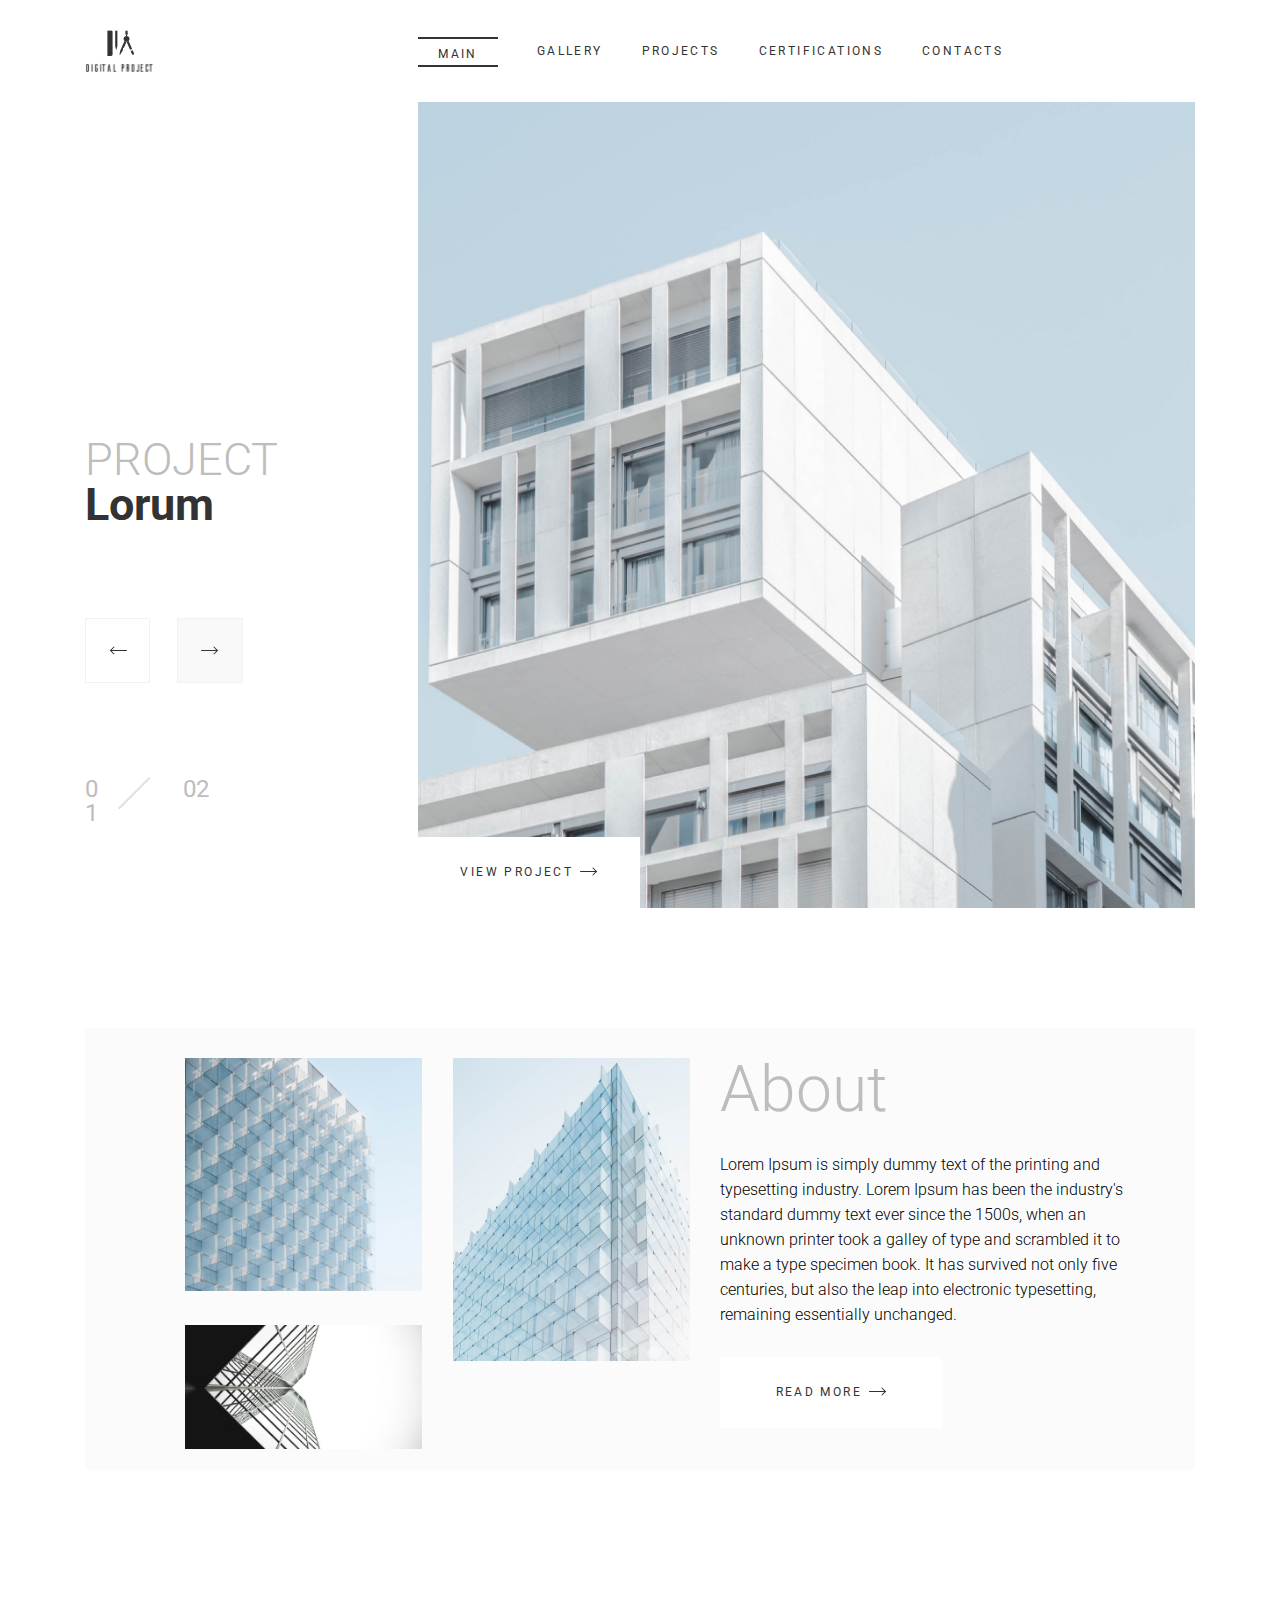
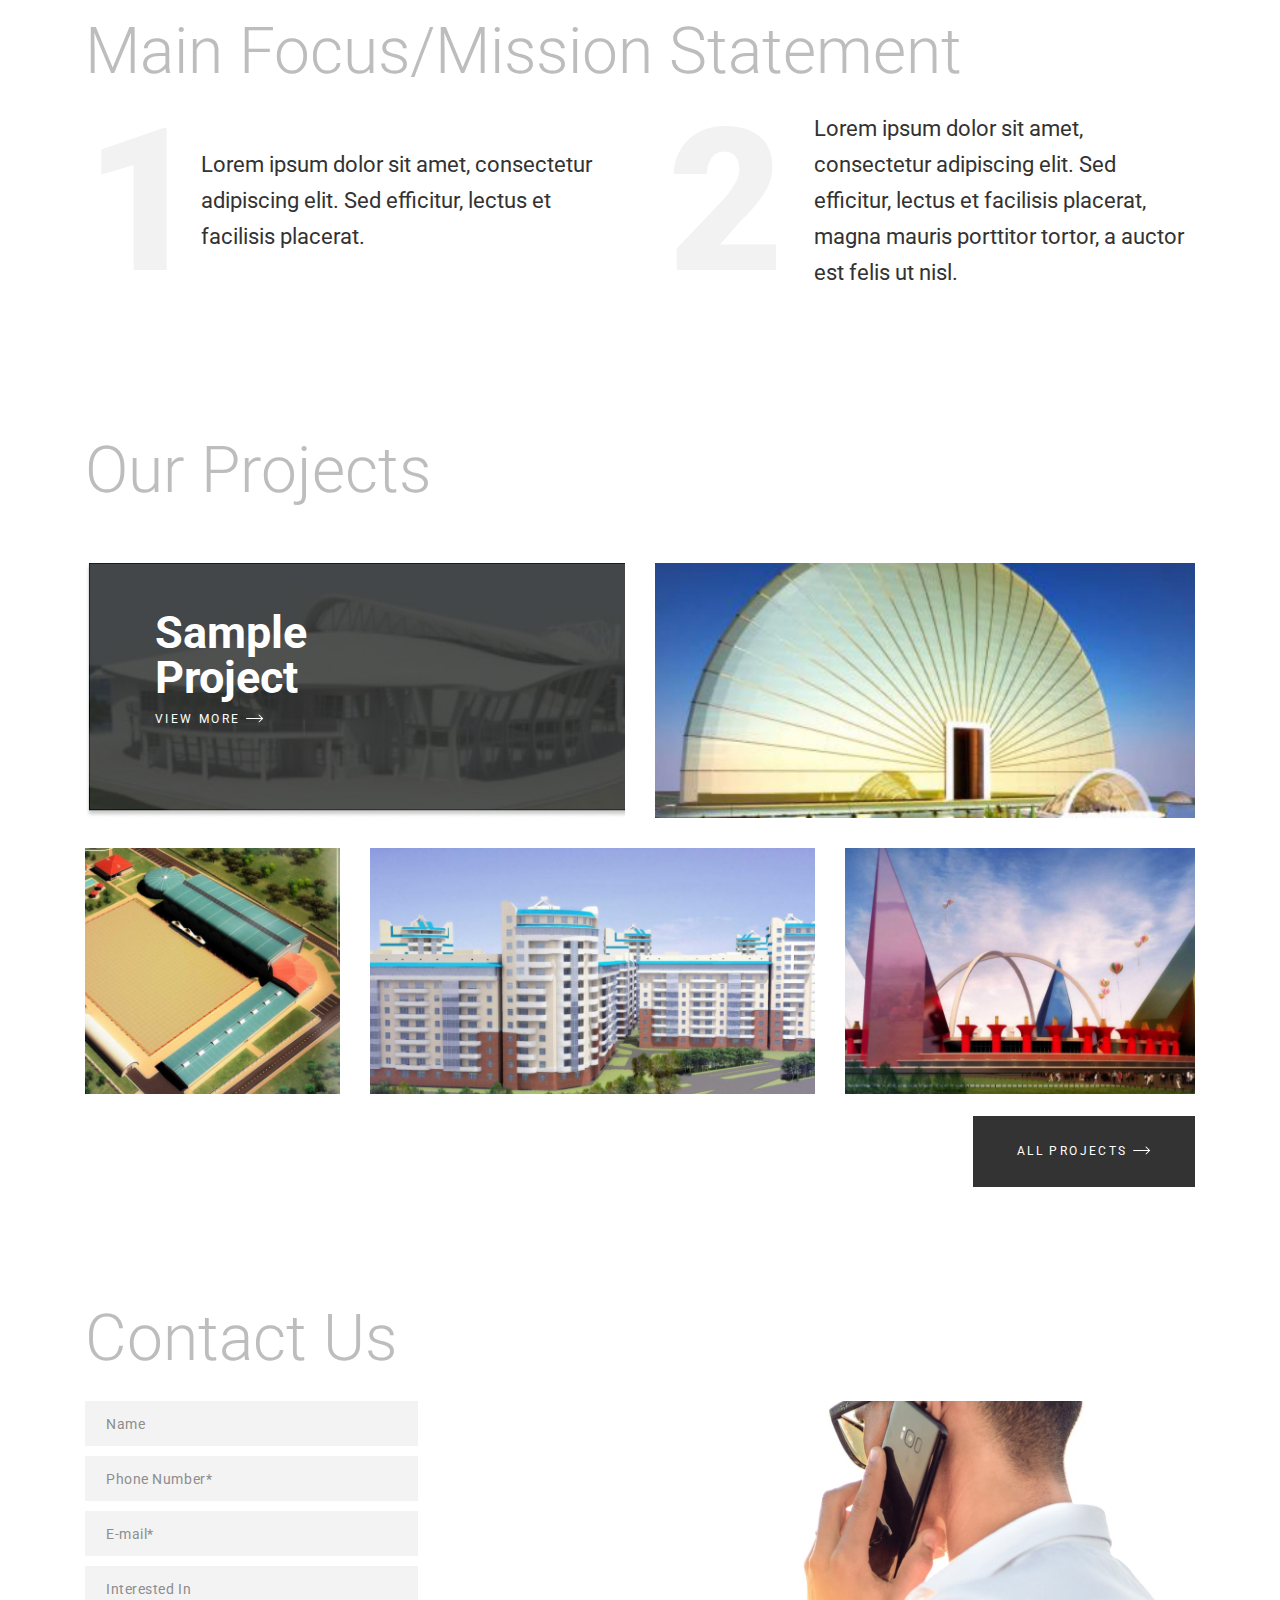
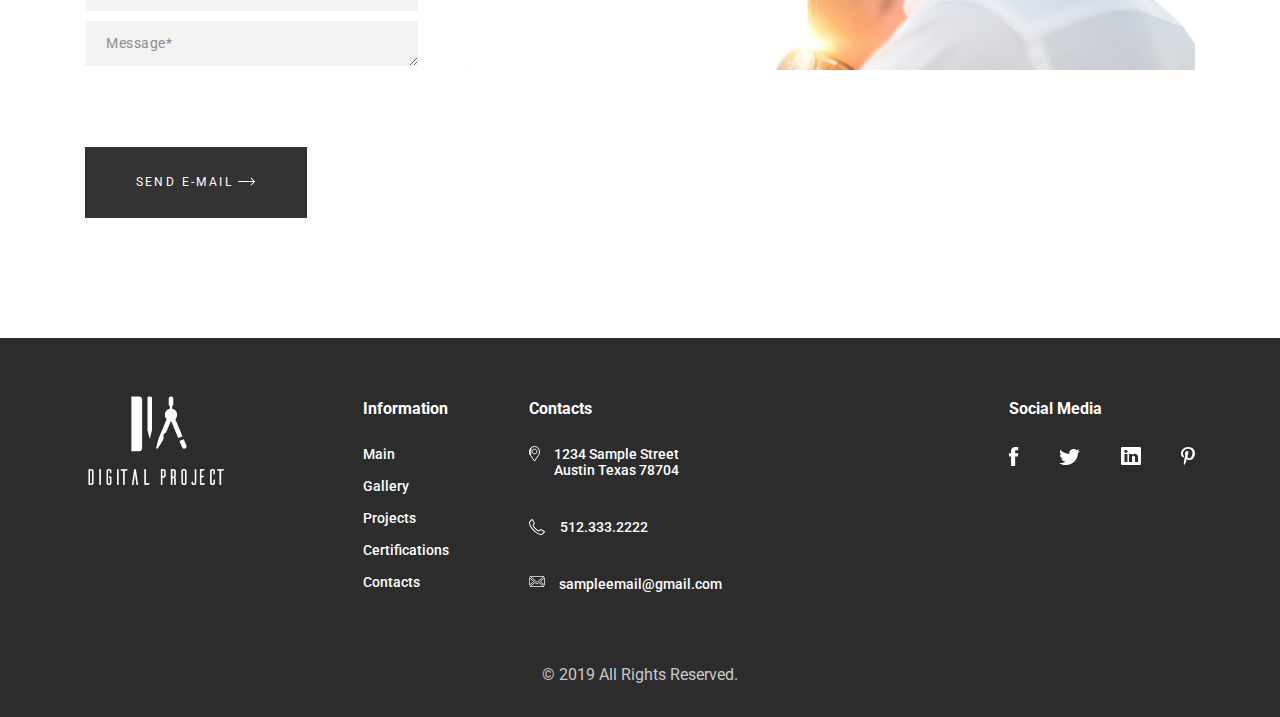
<file: index.html>
<!DOCTYPE html>
<html lang="en">

<head>
    <meta charset="UTF-8">
    <meta name="viewport" content="width=device-width, initial-scale=1.0">
    <title>Главная</title>
    <link rel="stylesheet" type="text/css" href="assets/styles/index.css">
    <link rel="stylesheet" type="text/css" href="assets/styles/normalize.css">
    <link rel="stylesheet icon" type="image/png" href="assets/icons/fvc.png">
    <link rel="preconnect" href="https://fonts.googleapis.com">
    <link rel="preconnect" href="https://fonts.gstatic.com" crossorigin>
    <link href="https://fonts.googleapis.com/css2?family=Roboto:wght@300;400;700&display=swap" rel="stylesheet">
</head>

<body>


    <!-- Шапка сайта -->
    <header class="header header--mobile">
        <div class="container"><!-- Контейнер, который ограничивает содержимое сайта по ширине и по центру -->
            <div class="header-line"><!-- Меню для широкого экрана -->
                <div class="logotype">
                    <img class="header__logo" alt="Logo" src="assets/images/index/logotype_black.svg">
                </div>
                <nav class="nav">

                    <div class="nav__lines"><a class="nav_items" href="index.html">&nbsp;Main&nbsp;</a></div>
                    <a class="nav_items" href="gallery.html">Gallery</a>
                    <a class="nav_items" href="projects.html">Projects</a>
                    <a class="nav_items" href="certifications.html">Certifications</a>
                    <a class="nav_items" href="contacts.html">Contacts</a>
                </nav>
            </div><!-- Меню для широкого экрана (конец кода) -->
            <div class="header-line--mobile"><!-- Меню для МОБИЛКИ  -->
                <div class="logotype--mobile">
                    <img class="header__logo--mobile" alt="Logo-mobile" src="assets/images/index/logotype_mobile.svg">
                </div>
                <div class="logotype-text">
                    <img class="header__logo--mobile" alt="Logo-mobile"
                        src="assets/images/index/logotype_mobiletxt.png">
                </div>
                <div class="burger_mobile">
                    <img class="header__logo--mobile" alt="Burger-menu" src="assets/images/index/burger-menu.svg">
                </div>
            </div><!-- Меню для МОБИЛКИ (конец кода) -->
        </div>
    </header>
    <!-- Шапка сайта (конец кода) -->


    <div class="container">

        <div class="slider-block"><!-- Блок слайдер (кнопки, заголовки, номера страниц) -->
            <div class="slider-block__left">
                <!-- Общие заголовки -->
                <div class="main-heading main-heading--slider">
                    <span class="main-heading__top">Project</span>
                    <span class="main-heading__bottom">Lorum</span>
                </div>
                <!-- Общие заголовки (конец кода) -->
                <div class="slider-buttons">
                    <!-- Общие кнопки со стрелками -->
                    <button class="button-left">
                        <img class="button-left__icon" alt="Left Button"
                            src="assets/images/index/button-left__icon.svg">
                    </button>
                    <button class="button-right">
                        <img class="button-right__icon" alt="Right Button"
                            src="assets/images/index/button-right__icon.svg">
                    </button>
                    <!-- Общие кнопки со стрелками (конец кода) -->
                </div>
                <!-- Общие номера страниц -->
                <div class="page-numbers">
                    <div class="first-page">01
                    </div>
                    <div class="slash">
                        <img class="slash-icon" src="assets/images/index/slash-icon.svg">
                    </div>
                    <div class="last-page">02
                    </div>
                </div>
                <!-- Общие номера страниц (конец кода) -->
            </div>
            <div class="slider-block__right">
                <!-- Общая кнопка: белая -->
                <button class="button-main button-main--white">
                    View Project
                    <img alt="Right Button Icon" src="assets/images/index/button-right__icon.svg"> </button>
                <!-- Общая кнопка: белая (конец кода)-->
            </div>
        </div><!-- Блок слайдер (кнопки, заголовки, номера страниц) (конец кода) -->

        <div class="slider-block--mobile"><!-- Блок слайдер (с кнопочками) для МОБИЛКИ -->
            <div class="page-numbers">
                <div class="first-page">01
                </div>
                <div class="slash">
                    <img class="slash-icon" src="assets/images/index/slash-icon-mobile.svg">
                </div>
                <div class="last-page">02
                </div>
            </div>
            <div class="slider-nav">
                <button class="button-left">
                    <img class="button-left__icon" src="assets/images/index/button-left__icon.svg">
                </button>
                <a class="mob_a" href="project1.html">
                    <div class="main-heading main-heading--slider">
                        <span class="main-heading__top">Project</span>
                        <span class="main-heading__bottom">Lorum</span>
                    </div>
                </a>
                <button class="button-right">
                    <img class="button-right__icon" src="assets/images/index/button-right__icon.svg">
                </button>
            </div>



        </div><!-- Блок слайдер (с кнопочками) для МОБИЛКИ (конец кода) -->
    </div>

    <div class="about-block--mobile">
        <div class="about-mobile-photo">
            <img class="about-mobile-pic" alt="About Company" src="assets/images/index/about_mobile.jpg">
        </div>
        <div class="about-block-bg">
            <div class="container">
                <div class="heading-text-mobile">
                    <span class="heading-light">
                        About
                    </span>
                    <p class="about-text__p">
                        Lorem Ipsum is simply dummy text of the printing and typesetting industry. Lorem Ipsum has been
                        the
                        industry's standard dummy text ever since the 1500s, when an unknown printer took a galley of
                        type
                        and scrambled it to make a type specimen book. It has survived not only five centuries, but also
                        the
                        leap into electronic typesetting, remaining essentially unchanged.
                    </p>
                    <div class="about-mobile-button">
                        <button class="button-main button-main--white">
                            Read More
                            <img src="assets/images/index/button-right__icon.svg"> </button>
                    </div>
                </div>
            </div>
        </div>

    </div>
    <div class="container">
        <div class="about-block">
            <div class="about-table">
                <div class="about-pictures">
                    <img class="about_pic_1" alt="Buildings" src="assets/images/index/about_pic_1.jpg">
                    <img class="about_pic_2" alt="Buildings" src="assets/images/index/about_pic_2.jpg">
                </div>

                <img class="about_pic_3" alt="Buildings" src="assets/images/index/about_pic_3.jpg">

                <div class="about-text">
                    <span class="heading-light">
                        About
                    </span>
                    <p class="about-text__p">
                        Lorem Ipsum is simply dummy text of the printing and typesetting industry. Lorem Ipsum has been
                        the
                        industry's standard dummy text ever since the 1500s, when an unknown printer took a galley of
                        type
                        and scrambled it to make a type specimen book. It has survived not only five centuries, but also
                        the
                        leap into electronic typesetting, remaining essentially unchanged.
                    </p>
                    <button class="button-main button-main--white">
                        Read More
                        <img src="assets/images/index/button-right__icon.svg"> </button>
                </div>
            </div>
        </div>
    </div>

    <div class="container">
        <div class="mission-block">
            <span class="heading-light">Main Focus/Mission Statement</span>
            <div class="mission-table">
                <div class="mission-col1">
                    <span class="numbers">1</span>
                    <p class="mission-text mission-text1">
                        Lorem ipsum dolor sit amet, consectetur adipiscing elit. Sed efficitur, lectus et facilisis
                        placerat.
                    </p>
                </div>
                <div class="mission-col2">
                    <span class="numbers">2</span>
                    <p class="mission-text mission-text2">
                        Lorem ipsum dolor sit amet, consectetur adipiscing elit. Sed efficitur, lectus et facilisis
                        placerat, magna mauris porttitor tortor, a auctor est felis ut nisl.
                    </p>
                </div>
            </div>
        </div>
    </div>

    <div class="our_projects-block-mobile">
        <span class="heading-light">
            Our Projects
        </span>
        <div class="our_projects-table">
            <div class="img-cover1">
                <span class="main-heading__bottom our_projects-heading">Sample<br>
                    Project</span>
                <a class="our_projects-a" href="project1.html">View More
                    <img src="assets/images/index/button-right-white__icon.svg">
                </a>
            </div>
            <div>
                <img class="img-cover" src="assets/images/index/our_projects_pic2.jpg">
            </div>
            <div>
                <img class="img-cover" src="assets/images/index/our_projects_pic3.jpg">
            </div>
            <div>
                <img class="img-cover" src="assets/images/index/our_projects_pic4.jpg">
            </div>
            <div>
                <img class="img-cover" src="assets/images/index/our_projects_pic5.jpg">
            </div>
        </div>
        <div class="container">
            <div class="our_projects-button">
                <button class="button-main button-main--black" onclick="document.location='projects.html'">All Projects
                    <img src="assets/images/index/button-right-white__icon.svg"> </button>
            </div>
        </div>
    </div>

    <div class="container">
        <div class="our_projects-block">
            <span class="heading-light">
                Our Projects
            </span>
            <div class="our_projects-table">
                <div class="our_projects-row1">
                    <div class="img-cover1">
                        <span class="main-heading__bottom our_projects-heading">Sample<br>
                            Project</span>
                        <a class="our_projects-a" href="project1.html">View More
                            <img src="assets/images/index/button-right-white__icon.svg">
                        </a>
                    </div>
                    <div>
                        <img class="img-cover" src="assets/images/index/our_projects_pic2.jpg">
                    </div>
                </div>
                <div class="our_projects-row2">
                    <div>
                        <img class="img-cover" src="assets/images/index/our_projects_pic3.jpg">
                    </div>
                    <div>
                        <img class="img-cover" src="assets/images/index/our_projects_pic4.jpg">
                    </div>
                    <div>
                        <img class="img-cover" src="assets/images/index/our_projects_pic5.jpg">
                    </div>
                </div>
            </div>
            <div class="our_projects-button">
                <button class="button-main button-main--black" onclick="document.location='projects.html'">All Projects
                    <img src="assets/images/index/button-right-white__icon.svg"> </button>
            </div>
        </div>
    </div>

    <div class="contacts-block-mobile">
        <span class="heading-light">
            Contact Us
        </span>
        <img class="contacts-img-mobile" src="assets/images/index/contacts_pic.jpg">
        <div class="contacts-container">
            <aside class="input-forms">
                <form class="contacts" name="contacts">
                    <div class="input-blocks">
                        <input class="input-contacts" type="text" placeholder="Name" tabindex="1">
                    </div>
                    <div class="input-blocks">
                        <input class="input-contacts" type="tel" placeholder="Phone Number*" tabindex="1">
                    </div>
                    <div class="input-blocks">
                        <input class="input-contacts" type="email" placeholder="E-mail*">
                    </div>
                    <div class="input-blocks">
                        <input class="input-contacts" type="text" placeholder="Interested In">
                    </div>
                    <div class="input-blocks">
                        <textarea class="input-contacts" rows="6" placeholder="Message*"></textarea>
                    </div>
                </form>
            </aside>
        </div>
        <div class="contacts-button">
            <button class="button-main button-main--black">Send E-mail
                <img src="assets/images/index/button-right-white__icon.svg"> </button>
        </div>
    </div>

    <div class="container">
        <div class="contacts-block">
            <span class="heading-light">
                Contact Us
            </span>
            <div class="contacts-block-container">
                <aside class="input-forms">
                    <form class="contacts" name="contacts">
                        <div class="input-blocks">
                            <input class="input-contacts" type="text" placeholder="Name" tabindex="1">
                        </div>
                        <div class="input-blocks">
                            <input class="input-contacts" type="tel" placeholder="Phone Number*" tabindex="1">
                        </div>
                        <div class="input-blocks">
                            <input class="input-contacts" type="email" placeholder="E-mail*">
                        </div>
                        <div class="input-blocks">
                            <input class="input-contacts" type="text" placeholder="Interested In">
                        </div>
                        <div class="input-blocks">
                            <textarea class="input-contacts" rows="6" placeholder="Message*"></textarea>
                        </div>
                    </form>
                </aside>
            </div>
            <div class="contacts-button">
                <button class="button-main button-main--black">Send E-mail
                    <img src="assets/images/index/button-right-white__icon.svg"> </button>
            </div>
        </div>

    </div>

    <!-- Подвал -->

    <footer class="foo">
        <div class="foo__top">
            <div class="container">
                <div class="foo__top-inner">
                    <div class="foo__top-col">
                        <a class="foo__logo " href="#"></a>
                        <img src="assets/icons/Footer/logo.png" alt="logo">
                    </div>

                    <div class="foo__top-col">
                        <h3 class="foo__top-tittle">Information</h3>

                        <div class="foo__top-item">
                            <a class="foo__top-link" href="index.html">Main</a>
                        </div>
                        <div class="foo__top-item">
                            <a class="foo__top-link" href="gallery.html">Gallery</a>
                                                   
                        </div>
                        <div class="foo__top-item">
                            <a class="foo__top-link" href="projects.html">Projects</a>
                        </div>
                        <div class="foo__top-item">
                            <a class="foo__top-link" href="certifications.html">Certifications</a>                      
                             
                        </div>
                        <div class="foo__top-item">
                            <a class="foo__top-link" href="contacts.html">Contacts</a>
                        </div>

                                           
                    </div>
                    <div class="foo__top-col">
                        <h3 class="foo__top-tittle">Contacts</h3>
                        <div class="foo__top-contact">
                            <img class="foo__top-icon" src="assets/icons/Footer/contacs/Vector.svg" alt="adress">
                            <a class="foo__top-link" href="#">1234 Sample Street <br>
                                Austin Texas 78704</a>
                        </div>
                        <div class="foo__top-contact">
                            <img class="foo__top-icon" src="assets/icons/Footer/contacs/Group.svg" alt="phone">
                            <a class="foo__top-link" href="telto:5123332222">512.333.2222</a>
                        </div>
                        <div class="foo__top-contact">
                            <img class="foo__top-icon" src="assets/icons/Footer/contacs/Group-mail.svg" alt="e-mail">
                            <a class="foo__top-link" href="mailto:sampleemail@gmail.com">sampleemail@gmail.com</a>
                        </div>
                    </div>

                    <!-- мобильная верстка -->
                    <div class="foo__top-col--mobile">
                        <div class="foo__top-wrapper--mobile">
                            <div>
                                <div>
                                    <h3 class="foo__top-tittle">Social Media</h3>
                                </div>
                                <div class="foo__wrapper--social">
                                    <a class="foo__top-social" href="#">
                                        <img src="assets/icons/Footer/social-media/facebook.svg" alt="facebook">
                                    </a>
                                    <a class="foo__top-social" href="#">
                                        <img src="assets/icons/Footer/social-media/twitter.svg" alt="twitter">
                                    </a>
                                    <a class="foo__top-social" href="#">
                                        <img src="assets/icons/Footer/social-media/LinkedIn.svg" alt="Linked In">
                                    </a>
                                    <a class="foo__top-social" href="#">
                                        <img src="assets/icons/Footer/social-media/pininterest.svg" alt="pininterest">
                                    </a>
                                </div>
                            </div>
                            <div class="foo__logo--mobile">
                                <a class="foo__logo " href="#"></a>
                                <img class="foo__logo--pic" src="assets/icons/Footer/logo-mobile.png" alt="logo">
                            </div>
                        </div>
                        <div class="foo__top--mobile">
                            <h3 class="foo__top-tittle">Contacts</h3>
                            <div class="foo_top-contact">
                                <img class="foo_top-icon" src="assets/icons/Footer/contacs/Vector.svg" alt="adress">
                                <a class="foo_top-link" href="#">1234 Sample Street <br>
                                    Austin Texas 78704</a>
                            </div>
                            <div class="foo_top-contact"><img class="foo_top-icon"
                                    src="assets/icons/Footer/contacs/Group.svg" alt="phone">
                                <a class="foo_top-link" href="telto:5123332222">512.333.2222</a>
                            </div>
                            <div class="foo_top-contact">
                                <img class="foo_top-icon" src="assets/icons/Footer/contacs/Group-mail.svg" alt="e-mail">
                                <a class="foo_top-link" href="mailto:sampleemail@gmail.com">sampleemail@gmail.com</a>
                            </div>
                        </div>
                    </div>
                </div>
                <!-- мобильная верстка(конец кода) -->
            </div>
        </div>
        <div class="foo__botton">
            <div class="container">
                <div class="foo__botton-inner">
                    <div class="foo__botton-copy">
                        © 2019 All Rights Reserved.
                    </div>
                </div>
            </div>
        </div>
    </footer>

</body>

</html>
</file>
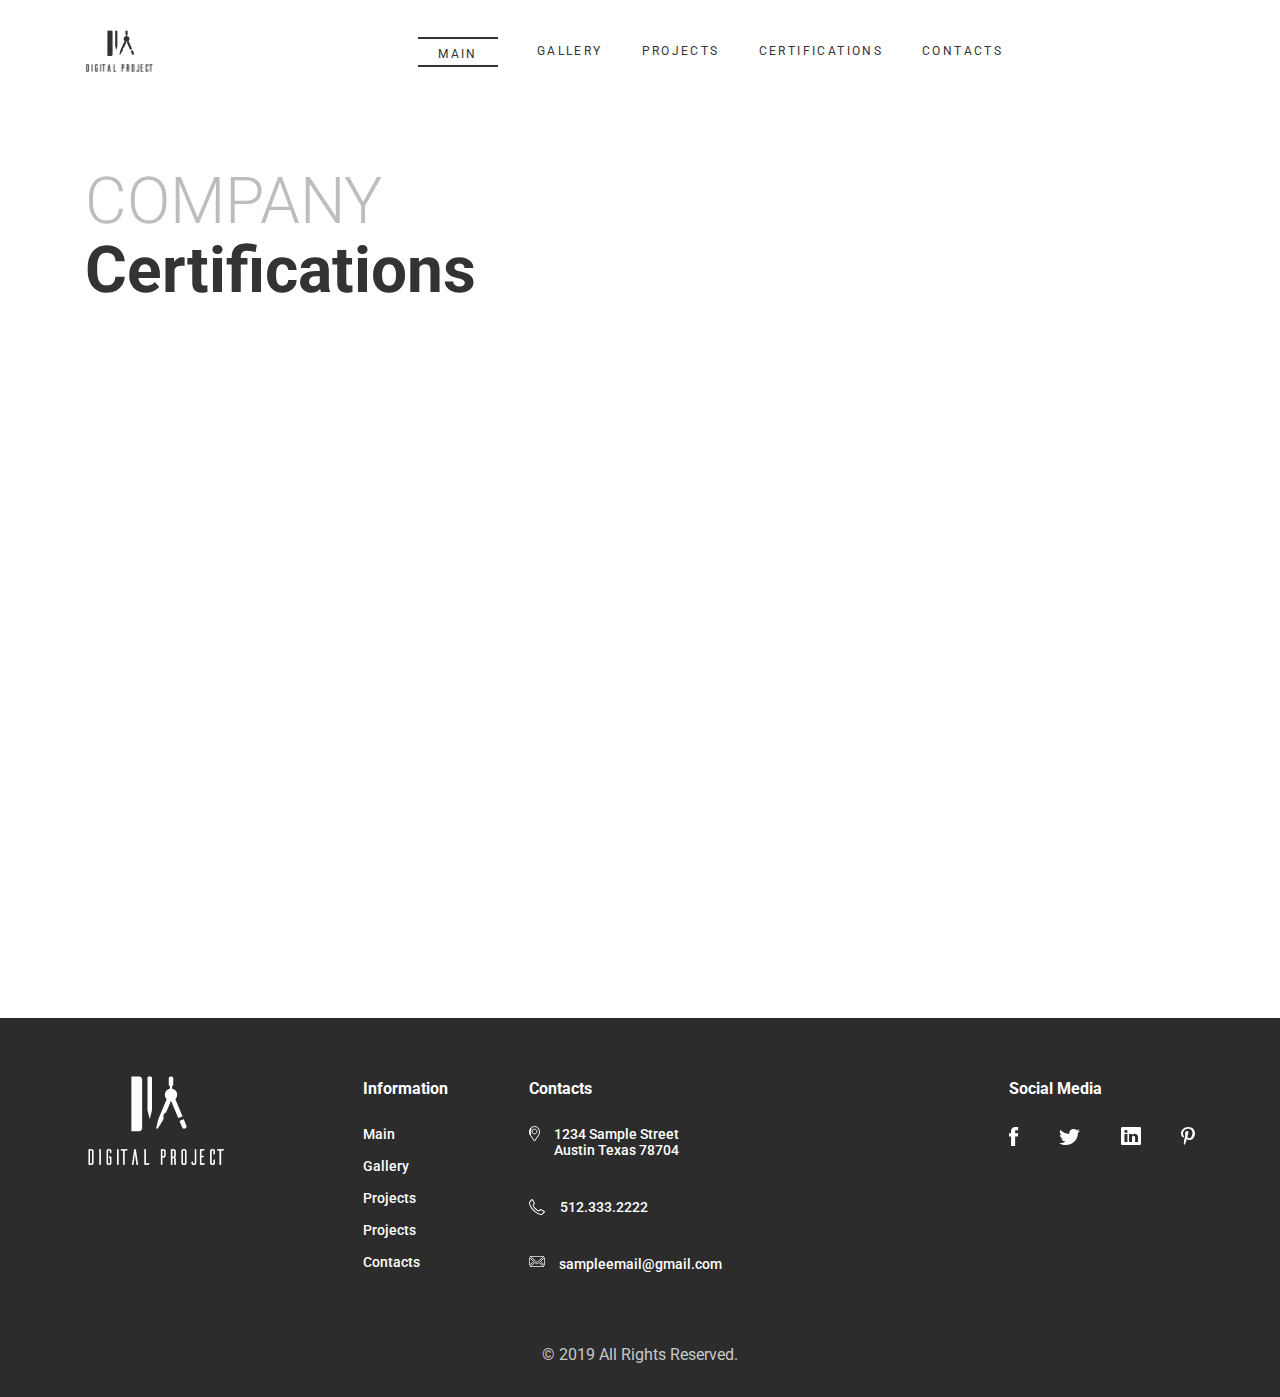
<file: certifications.html>
<!DOCTYPE html>
<html lang="en">

<head>
    <meta charset="UTF-8">
    <meta name="viewport" content="width=device-width, initial-scale=1.0">
    <title>Сертификация</title>
    <link rel="stylesheet" type="text/css" href="assets/styles/certifications.css">
    <link rel="stylesheet" type="text/css" href="assets/styles/normalize.css">
    <link rel="stylesheet icon" type="image/png" href="assets/icons/fvc.png">
    <link rel="preconnect" href="https://fonts.googleapis.com">
    <link rel="preconnect" href="https://fonts.gstatic.com" crossorigin>
    <link href="https://fonts.googleapis.com/css2?family=Roboto:wght@300;400;700&display=swap" rel="stylesheet">
</head>

<body>
    <!-- Шапка сайта -->
    <header class="header header--mobile">
        <div class="container"><!-- Контейнер, который ограничивает содержимое сайта по ширине и по центру -->
            <div class="header-line"><!-- Меню для широкого экрана -->
                <div class="logotype">
                    <img class="header__logo" src="assets/images/index/logotype_black.svg" alt="Logo">
                </div>
                <nav class="nav">

                    <div class="nav__lines"><a class="nav_items" href="index.html">&nbsp;Main&nbsp;</a></div>
                    <a class="nav_items" href="gallery.html">Gallery</a>
                    <a class="nav_items" href="projects.html">Projects</a>
                    <a class="nav_items" href="certifications.html">Certifications</a>
                    <a class="nav_items" href="contacts.html">Contacts</a>
                </nav>
            </div><!-- Меню для широкого экрана (конец кода) -->
            <div class="header-line--mobile"><!-- Меню для МОБИЛКИ  -->
                <div class="logotype--mobile">
                    <img class="header__logo--mobile" src="assets/images/index/logotype_mobile.svg" alt="Logo">
                </div>
                <div class="logotype-text">
                    <img src="assets/images/index/logotype_mobiletxt.png" alt="Logo">
                </div>
                <div class="burger_mobile">
                    <img src="assets/images/index/burger-menu.svg" alt="Burger">
                </div>
            </div><!-- Меню для МОБИЛКИ (конец кода) -->
        </div>
    </header>
    <!-- Шапка сайта (конец кода) -->

    <!-- Контент -->
    <section>
        <div class="container">

            <div class="main-heading main-heading--slider">
                <span class="main-heading__top">Company</span>
                <span class="main-heading__bottom">Certifications</span>
            </div>
        </div>

    </section>

    <!-- Подвал -->

    <footer class="foo">

        <div class="foo__top">
            <div class="container">

                <div class="foo__top-inner">
                    <div class="foo__top-col">
                        <a class="foo__logo " href="#"></a>
                        <img src="assets/icons/Footer/logo.png" alt="logo">
                    </div>

                    <div class="foo__top-col">
                        <h3 class="foo__top-tittle">Information</h3>

                        <div class="foo__top-item">
                            <a class="foo__top-link" href="index.html">Main</a>
                        </div>

                        <div class="foo__top-item">
                            <a class="foo__top-link" href="gallery.html">Gallery</a>
                        </div>

                        <div class="foo__top-item">
                            <a class="foo__top-link" href="projects.html">Projects</a>
                        </div>

                        <div class="foo__top-item">
                            <a class="foo__top-link" href="project1.html">Projects</a>
                        </div>

                        <div class="foo__top-item">
                            <a class="foo__top-link" href="contacts.html">Contacts</a>
                        </div>

                    </div>

                    <div class="foo__top-col">
                        <h3 class="foo__top-tittle">Contacts</h3>

                        <div class="foo__top-contact">
                            <img class="foo__top-icon" src="assets/icons/Footer/contacs/Vector.svg" alt="adress">
                            <a class="foo__top-link" href="#">1234 Sample Street <br>
                                Austin Texas 78704</a>
                        </div>

                        <div class="foo__top-contact">
                            <img class="foo__top-icon" src="assets/icons/Footer/contacs/Group.svg" alt="phone">
                            <a class="foo__top-link" href="telto:5123332222">512.333.2222</a>
                        </div>

                        <div class="foo__top-contact">
                            <img class="foo__top-icon" src="assets/icons/Footer/contacs/Group-mail.svg" alt="e-mail">
                            <a class="foo__top-link" href="mailto:sampleemail@gmail.com">sampleemail@gmail.com</a>
                        </div>
                    </div>

                    <!-- мобильная верстка -->

                    <div class="foo__top-col--mobile">

                        <div class="foo__top-wrapper--mobile">
                            <div>
                                <div>
                                    <h3 class="foo__top-tittle">Social Media</h3>
                                </div>

                                <div class="foo__wrapper--social">

                                    <a class="foo__top-social" href="#">
                                        <img src="assets/icons/Footer/social-media/facebook.svg" alt="facebook">
                                    </a>

                                    <a class="foo__top-social" href="#">
                                        <img src="assets/icons/Footer/social-media/twitter.svg" alt="twitter">
                                    </a>

                                    <a class="foo__top-social" href="#">
                                        <img src="assets/icons/Footer/social-media/LinkedIn.svg" alt="Linked In">
                                    </a>

                                    <a class="foo__top-social" href="#">
                                        <img src="assets/icons/Footer/social-media/pininterest.svg" alt="pininterest">
                                    </a>
                                </div>
                            </div>

                            <div class="foo__logo--mobile">
                                <a class="foo__logo " href="#"></a>
                                <img src="assets/icons/Footer/logo-mobile.png" class="foo__logo--pic" alt="logo">
                            </div>

                        </div>

                        <div class="foo__top--mobile">

                            <h3 class="foo__top-tittle">Contacts</h3>

                            <div class="foo_top-contact">
                                <img class="foo_top-icon" src="assets/icons/Footer/contacs/Vector.svg" alt="adress">
                                <a class="foo_top-link" href="#">1234 Sample Street <br>
                                    Austin Texas 78704</a>
                            </div>

                            <div class="foo_top-contact">
                                <img class="foo_top-icon" src="assets/icons/Footer/contacs/Group.svg" alt="phone">
                                <a class="foo_top-link" href="telto:5123332222">512.333.2222</a>
                            </div>

                            <div class="foo_top-contact">
                                <img class="foo_top-icon" src="assets/icons/Footer/contacs/Group-mail.svg" alt="e-mail">
                                <a class="foo_top-link" href="mailto:sampleemail@gmail.com">sampleemail@gmail.com</a>
                            </div>
                        </div>
                    </div>
                </div>
                <!-- мобильная верстка(конец кода) -->

            </div>
        </div>



        <div class="foo__botton">
            <div class="container">
                <div class="foo__botton-inner">
                    <div class="foo__botton-copy">
                        © 2019 All Rights Reserved.
                    </div>
                </div>
            </div>
        </div>

    </footer>


</body>
</file>
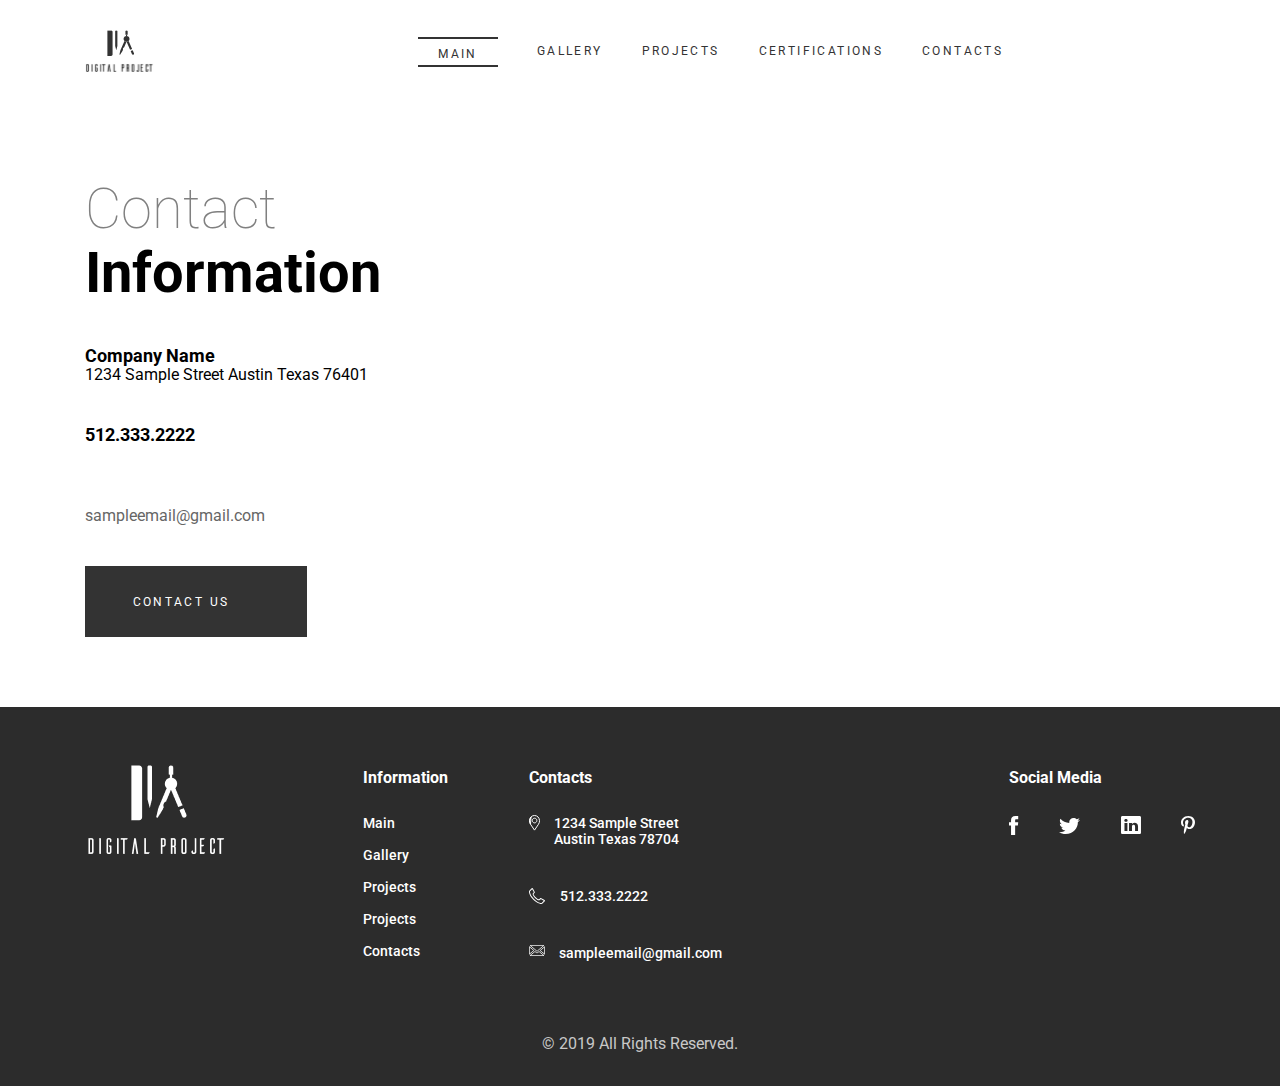
<file: contacts.html>
<!DOCTYPE html>
<html lang="en">

<head>
  <meta charset="UTF-8">
  <meta name="viewport" content="width=device-width, initial-scale=1.0">
  <title>Contacts</title>
  <link rel="stylesheet" type="text/css" href="assets/styles/contacts.css">
  <link rel="stylesheet" type="text/css" href="assets/styles/normalize.css">
  <link rel="stylesheet icon" type="image/png" href="assets/icons/fvc.png">
  <link rel="preconnect" href="https://fonts.googleapis.com">
  <link rel="preconnect" href="https://fonts.gstatic.com" crossorigin>
  <link href="https://fonts.googleapis.com/css2?family=Roboto:wght@300;400;700&display=swap" rel="stylesheet">
</head>

<body>
  <div class="container">

    <!-- Шапка сайта -->
    <header class="header">

      <!-- Меню для широкого экрана -->
      <div class="header-line">
        <div class="logotype">
          <img class="header__logo" src="assets/images/index/logotype_black.svg">
        </div>

        <nav class="nav">
          <div class="nav__lines">
            <a class="nav_items" href="index.html">&nbsp;Main&nbsp;</a>
          </div>
          <a class="nav_items" href="gallery.html">Gallery</a>
          <a class="nav_items" href="projects.html">Projects</a>
          <a class="nav_items" href="certifications.html">Certifications</a>
          <a class="nav_items" href="contacts.html">Contacts</a>
        </nav>
      </div>
      <!-- Меню для широкого экрана (конец кода) -->

      <!-- Меню для МОБИЛКИ  -->
      <div class="header-mobile">

        <div class="logotype--mobile">
          <img class="header__logo--mobile" src="assets/images/index/logotype_mobile.svg">
        </div>

        <div class="logotype-text">
          <img src="assets/images/index/logotype_mobiletxt.png">
        </div>
        <div class="burger_mobile">
          <img src="assets/images/index/burger-menu.svg">
        </div>
      </div>

    </header>
    <!-- Шапка сайта (конец кода) -->

    <!-- Контент -->
    <!-- Контент для широкого экрана -->
    <div class="content-standart">
      <!-- Общие заголовки -->
      <div class="cont-inf-st">
        <div class="main-heading-st">
          <div class="contact-st">
            <span class="main-heading_top-st">Contact</span>
          </div>
          <div class="information-st">
            <span class="main-heading_bottom-st">Information</span>
          </div>

        </div>
        <!-- Общие заголовки (конец кода) -->

        <div class="name-address-st">
          <div class="name-st">
            <p>Company Name</p>
          </div>
          <div class="address-st">
            <p>1234 Sample Street Austin Texas 76401</p>
          </div>
        </div>

        <div class="cod-st">
          <p>512.333.2222</p>
        </div>

        <div class="e-mail-st">
          <a class="top-link-st" href="milto:sampleemail@gmail.com">sampleemail@gmail.com</a>
        </div>

        <div class="button-black-st">
          <button class="b_black-st">CONTACT US</button>
        </div>
      </div>

      <div class="cont-img-st">
        <iframe
          src="https://www.google.com/maps/embed?pb=!1m18!1m12!1m3!1d6950.734193804362!2d-98.43700217280518!3d29.418065446892548!2m3!1f0!2f0!3f0!3m2!1i1024!2i768!4f13.1!3m3!1m2!1s0x865cf6888a3a28c9%3A0x61ab8617dfeaeb77!2sSmall%20Jobs!5e0!3m2!1sru!2sru!4v1691263317503!5m2!1sru!2sru"
          width="800" height="500" style="border:0;" allowfullscreen="" loading="lazy"
          referrerpolicy="no-referrer-when-downgrade"></iframe>
        <!--<img class="map-st" src="assets/images/Contact/image_14.png" alt="image_map_navigation"> -->
      </div>
    </div>
    <!-- Контент для широкого экрана (конец кода) -->

    <!-- Контент для МОБИЛЬНИКА-->
    <div class="content-mobile">
      <div class="cont-inf-mob">
        <!-- Общие заголовки для МОБИЛЬНИКА-->
        <div class="main-heading-mob">

          <div class="contact-mob">
            <span class="main-heading_top-mob">Contact</span>
          </div>
          <div class="information-mob">
            <span class="main-heading_bottom-mob">Information</span>
          </div>
        </div>
        <!-- Общие заголовки для МОБИЛЬНИКА (конец кода) -->

        <div class="cont-img-mob">
          <iframe
            src="https://www.google.com/maps/embed?pb=!1m18!1m12!1m3!1d6950.734193804362!2d-98.43700217280518!3d29.418065446892548!2m3!1f0!2f0!3f0!3m2!1i1024!2i768!4f13.1!3m3!1m2!1s0x865cf6888a3a28c9%3A0x61ab8617dfeaeb77!2sSmall%20Jobs!5e0!3m2!1sru!2sru!4v1691263317503!5m2!1sru!2sru"
            width="800" height="300" style="border:0;" allowfullscreen="" loading="lazy"
            referrerpolicy="no-referrer-when-downgrade"></iframe>
          <!--<img class="map-mobile" src="assets/images/Contact/map_mobile.png" alt="image_map_navigation">-->
        </div>

        <div class="name-address-mob">
          <div class="name-mob">
            <p>Company Name</p>
          </div>
          <div class="address-mob">
            <p>1234 Sample Street Austin Texas 76401</p>
          </div>
        </div>

        <div class="cod-mob">
          <p>512.333.2222</p>
        </div>

        <div class="button-black-mob">
          <button class="b_black-mob">CONTACT US</button>
        </div>
      </div>
      <!-- Контент для МОБИЛЬНИКА (конец кода) -->

    </div>
    <!-- Контент (конец кода) -->

  </div>

  <!-- Подвал -->

  <footer class="foo">

    <div class="foo__top">
      <div class="container">

        <div class="foo__top-inner">
          <div class="foo__top-col">
            <a class="foo__logo " href="#"></a>
            <img src="assets/icons/Footer/logo.png" alt="logo">
          </div>

          <div class="foo__top-col">
            <h3 class="foo__top-tittle">Information</h3>

            <div class="foo__top-item">
              <a class="foo__top-link" href="index.html">Main</a>
            </div>

            <div class="foo__top-item">
              <a class="foo__top-link" href="gallery.html">Gallery</a>
            </div>

            <div class="foo__top-item">
              <a class="foo__top-link" href="projects.html">Projects</a>
            </div>

            <div class="foo__top-item">
              <a class="foo__top-link" href="project1.html">Projects</a>
            </div>

            <div class="foo__top-item">
              <a class="foo__top-link" href="contacts.html">Contacts</a>
            </div>

          </div>

          <div class="foo__top-col">
            <h3 class="foo__top-tittle">Contacts</h3>

            <div class="foo__top-contact">
              <img class="foo__top-icon" src="assets/icons/Footer/contacs/Vector.svg" alt="adress">
              <a class="foo__top-link" href="#">1234 Sample Street <br>
                Austin Texas 78704</a>
            </div>

            <div class="foo__top-contact">
              <img class="foo__top-icon" src="assets/icons/Footer/contacs/Group.svg" alt="phone">
              <a class="foo__top-link" href="telto:5123332222">512.333.2222</a>
            </div>

            <div class="foo__top-contact">
              <img class="foo__top-icon" src="assets/icons/Footer/contacs/Group-mail.svg" alt="e-mail">
              <a class="foo__top-link" href="mailto:sampleemail@gmail.com">sampleemail@gmail.com</a>
            </div>
          </div>

          <!-- мобильная верстка -->

          <div class="foo__top-col--mobile">

            <div class="foo__top-wrapper--mobile">
              <div>
                <div>
                  <h3 class="foo__top-tittle">Social Media</h3>
                </div>

                <div class="foo__wrapper--social">

                  <a class="foo__top-social" href="#">
                    <img src="assets/icons/Footer/social-media/facebook.svg" alt="facebook">
                  </a>

                  <a class="foo__top-social" href="#">
                    <img src="assets/icons/Footer/social-media/twitter.svg" alt="twitter">
                  </a>

                  <a class="foo__top-social" href="#">
                    <img src="assets/icons/Footer/social-media/LinkedIn.svg" alt="Linked In">
                  </a>

                  <a class="foo__top-social" href="#">
                    <img src="assets/icons/Footer/social-media/pininterest.svg" alt="pininterest">
                  </a>
                </div>
              </div>

              <div class="foo__logo--mobile">
                <a class="foo__logo " href="#"></a>
                <img class="foo__logo--pic" src="assets/icons/Footer/logo-mobile.png" class="foo__logo--pic" alt="logo">
              </div>

            </div>

            <div class="foo__top--mobile">

              <h3 class="foo__top-tittle">Contacts</h3>

              <div class="foo_top-contact">
                <img class="foo_top-icon" src="assets/icons/Footer/contacs/Vector.svg" alt="adress">
                <a class="foo_top-link" href="#">1234 Sample Street <br>
                  Austin Texas 78704</a>
              </div>

              <div class="foo_top-contact">
                <img class="foo_top-icon" src="assets/icons/Footer/contacs/Group.svg" alt="phone">
                <a class="foo_top-link" href="telto:5123332222">512.333.2222</a>
              </div>

              <div class="foo_top-contact">
                <img class="foo_top-icon" src="assets/icons/Footer/contacs/Group-mail.svg" alt="e-mail">
                <a class="foo_top-link" href="mailto:sampleemail@gmail.com">sampleemail@gmail.com</a>
              </div>
            </div>
          </div>
        </div>
        <!-- мобильная верстка(конец кода) -->

      </div>
    </div>
    </div>


    <div class="foo__botton">
      <div class="container">
        <div class="foo__botton-inner">
          <div class="foo__botton-copy">
            © 2019 All Rights Reserved.
          </div>
        </div>
      </div>
    </div>

  </footer>

</body>

</html>
</file>
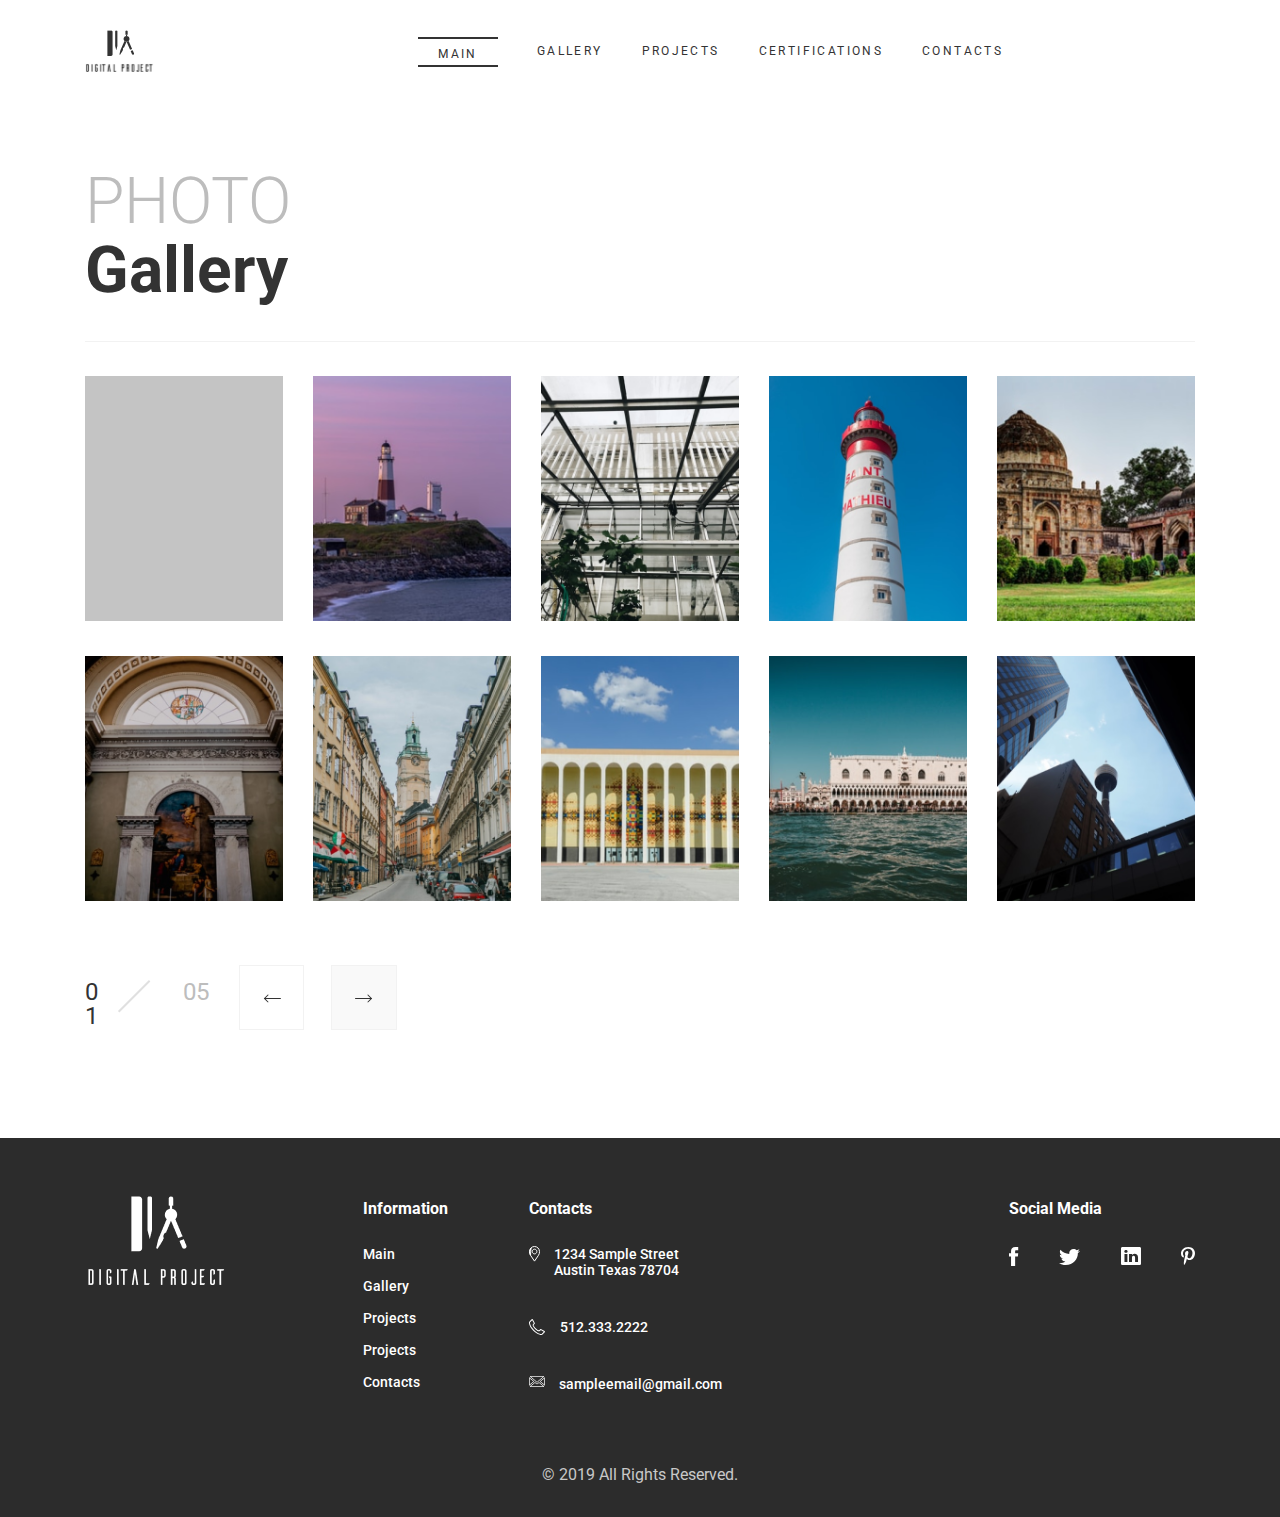
<file: gallery.html>
<!DOCTYPE html>
<html lang="en">

<head>
    <meta charset="UTF-8">
    <meta name="viewport" content="width=device-width, initial-scale=1.0">
    <title>Галерея</title>
    <link rel="stylesheet" type="text/css" href="assets/styles/gallery.css">
    <link rel="stylesheet" type="text/css" href="assets/styles/normalize.css">
    <link rel="stylesheet icon" type="image/png" href="assets/icons/fvc.png">
    <link rel="preconnect" href="https://fonts.googleapis.com">
    <link rel="preconnect" href="https://fonts.gstatic.com" crossorigin>
    <link href="https://fonts.googleapis.com/css2?family=Roboto:wght@300;400;700&display=swap" rel="stylesheet">
</head>

<body>


    <!-- Шапка сайта -->
    <header class="header header--mobile">
        <div class="container"><!-- Контейнер, который ограничивает содержимое сайта по ширине и по центру -->
            <div class="header-line"><!-- Меню для широкого экрана -->
                <div class="logotype">
                    <img class="header__logo" src="assets/images/index/logotype_black.svg" alt="Logo">
                </div>
                <nav class="nav">

                    <div class="nav__lines"><a class="nav_items" href="index.html">&nbsp;Main&nbsp;</a></div>
                    <a class="nav_items" href="gallery.html">Gallery</a>
                    <a class="nav_items" href="projects.html">Projects</a>
                    <a class="nav_items" href="certifications.html">Certifications</a>
                    <a class="nav_items" href="contacts.html">Contacts</a>
                </nav>
            </div><!-- Меню для широкого экрана (конец кода) -->
            <div class="header-line--mobile"><!-- Меню для МОБИЛКИ  -->
                <div class="logotype--mobile">
                    <img class="header__logo--mobile" src="assets/images/index/logotype_mobile.svg" alt="Logo">
                </div>
                <div class="logotype-text">
                    <img src="assets/images/index/logotype_mobiletxt.png" alt="Logo">
                </div>
                <div class="burger_mobile">
                    <img src="assets/images/index/burger-menu.svg" alt="Burger">
                </div>
            </div><!-- Меню для МОБИЛКИ (конец кода) -->
        </div>
    </header>
    <!-- Шапка сайта (конец кода) -->

    <!-- Контент -->
    <section>

        <div class="container">
            <!-- Общие заголовки и кнопки  для мобильной версии -->
            <div class="slider-block--mobile"><!-- Блок слайдер (с кнопочками) для МОБИЛКИ -->

                <div class="slider-nav">
                    <button class="button-left">
                        <img class="button-left__icon" src="assets/images/index/button-left__icon.svg"
                            alt="Button left">
                    </button>
                    <div class="main-heading main-heading--slider">
                        <span class="main-heading__top">Photo</span>
                        <span class="main-heading__bottom">Gallery</span>
                    </div>

                    <button class="button-right">
                        <img class="button-right__icon" src="assets/images/index/button-right__icon.svg"
                            alt="Button Right">
                    </button>
                </div>

                <div class="page-numbers">
                    <div class="first-page">01
                    </div>
                    <div class="slash">
                        <img class="slash-icon" src="assets/images/index/slash-icon-mobile.svg" alt="Slash">
                    </div>
                    <div class="last-page">07
                    </div>
                </div>

            </div>

            <div class="main-head"><!-- Общие заголовки для широкого экрана-->

                <div class="main-heading main-heading--slider">
                    <span class="main-heading__top">Photo</span>
                    <span class="main-heading__bottom">Gallery</span>
                </div><!-- Общие заголовки для широкого экрана (конец кода) -->
            </div>


            <!-- Общие заголовки и кнопки  для мобильной версии (конец кода) -->

            <div class="gallery-liner">
                <img src="assets/images/gallery/Rectangle21.png" alt="Lining" class="liner-img">
            </div>

            <div class="gallery-container">
                <div class="gallery">
                    <img src="assets/images/gallery/Rectangle22.png" alt="Rectangle" class="gallery_img">
                </div>
                <div class="gallery">
                    <img src="assets/images/gallery/Rectangle23.png" alt="Rectangle" class="gallery_img">
                </div>
                <div class="gallery">
                    <img src="assets/images/gallery/Rectangle24.png" alt="Rectangle" class="gallery_img">
                </div>
                <div class="gallery">
                    <img src="assets/images/gallery/Rectangle25.png" alt="Rectangle" class="gallery_img">
                </div>
                <div class="gallery">
                    <img src="assets/images/gallery/Rectangle26.png" alt="Rectangle" class="gallery_img">
                </div>
                <div class="gallery">
                    <img src="assets/images/gallery/Rectangle27.png" alt="Rectangle" class="gallery_img">
                </div>
                <div class="gallery">
                    <img src="assets/images/gallery/Rectangle28.png" alt="Rectangle" class="gallery_img">
                </div>
                <div class="gallery">
                    <img src="assets/images/gallery/Rectangle29.png" alt="Rectangle" class="gallery_img">
                </div>
                <div class="gallery">
                    <img src="assets/images/gallery/Rectangle30.png" alt="Rectangle" class="gallery_img">
                </div>
                <div class="gallery">
                    <img src="assets/images/gallery/Rectangle31.png" alt="Rectangle" class="gallery_img">
                </div>
            </div>

            <!-- Общие номера страниц -->
            <div class="number-container">
                <div class="page-numbers">
                    <div class="first-page">01
                    </div>
                    <div class="slash">
                        <img class="slash-icon" src="assets/images/index/slash-icon.svg" alt="Slash">
                    </div>
                    <div class="last-page">05
                    </div>
                </div>

                <!-- Общие кнопки со стрелками -->
                <div class="slider-buttons">
                    <button class="button-left">
                        <img class="button-left__icon" src="assets/images/index/button-left__icon.svg"
                            alt="Button Left">
                    </button>
                    <button class="button-right">
                        <img class="button-right__icon" src="assets/images/index/button-right__icon.svg"
                            alt="Button Right">
                    </button>
                </div>
            </div>
        </div>

    </section>

    <!-- Подвал -->

    <footer class=" foo">

        <div class="foo__top">
            <div class="container">

                <div class="foo__top-inner">
                    <div class="foo__top-col">
                        <a class="foo__logo " href="#"></a>
                        <img src="assets/icons/Footer/logo.png" alt="logo">
                    </div>

                    <div class="foo__top-col">
                        <h3 class="foo__top-tittle">Information</h3>

                        <div class="foo__top-item">
                            <a class="foo__top-link" href="index.html">Main</a>
                        </div>

                        <div class="foo__top-item">
                            <a class="foo__top-link" href="gallery.html">Gallery</a>
                        </div>

                        <div class="foo__top-item">
                            <a class="foo__top-link" href="projects.html">Projects</a>
                        </div>

                        <div class="foo__top-item">
                            <a class="foo__top-link" href="project1.html">Projects</a>
                        </div>

                        <div class="foo__top-item">
                            <a class="foo__top-link" href="contacts.html">Contacts</a>
                        </div>

                    </div>

                    <div class="foo__top-col">
                        <h3 class="foo__top-tittle">Contacts</h3>

                        <div class="foo__top-contact">
                            <img class="foo__top-icon" src="assets/icons/Footer/contacs/Vector.svg" alt="adress">
                            <a class="foo__top-link" href="#">1234 Sample Street <br>
                                Austin Texas 78704</a>
                        </div>

                        <div class="foo__top-contact">
                            <img class="foo__top-icon" src="assets/icons/Footer/contacs/Group.svg" alt="phone">
                            <a class="foo__top-link" href="telto:5123332222">512.333.2222</a>
                        </div>

                        <div class="foo__top-contact">
                            <img class="foo__top-icon" src="assets/icons/Footer/contacs/Group-mail.svg" alt="e-mail">
                            <a class="foo__top-link" href="mailto:sampleemail@gmail.com">sampleemail@gmail.com</a>
                        </div>
                    </div>

                    <!-- мобильная верстка -->

                    <div class="foo__top-col--mobile">

                        <div class="foo__top-wrapper--mobile">
                            <div>
                                <div>
                                    <h3 class="foo__top-tittle">Social Media</h3>
                                </div>

                                <div class="foo__wrapper--social">

                                    <a class="foo__top-social" href="#">
                                        <img src="assets/icons/Footer/social-media/facebook.svg" alt="facebook">
                                    </a>

                                    <a class="foo__top-social" href="#">
                                        <img src="assets/icons/Footer/social-media/twitter.svg" alt="twitter">
                                    </a>

                                    <a class="foo__top-social" href="#">
                                        <img src="assets/icons/Footer/social-media/LinkedIn.svg" alt="Linked In">
                                    </a>

                                    <a class="foo__top-social" href="#">
                                        <img src="assets/icons/Footer/social-media/pininterest.svg" alt="pininterest">
                                    </a>
                                </div>
                            </div>

                            <div class="foo__logo--mobile">
                                <a class="foo__logo " href="#"></a>
                                <img src="assets/icons/Footer/logo-mobile.png" class="foo__logo--pic" alt="logo">
                            </div>

                        </div>

                        <div class="foo__top--mobile">

                            <h3 class="foo__top-tittle">Contacts</h3>

                            <div class="foo_top-contact">
                                <img class="foo_top-icon" src="assets/icons/Footer/contacs/Vector.svg" alt="adress">
                                <a class="foo_top-link" href="#">1234 Sample Street <br>
                                    Austin Texas 78704</a>
                            </div>

                            <div class="foo_top-contact">
                                <img class="foo_top-icon" src="assets/icons/Footer/contacs/Group.svg" alt="phone">
                                <a class="foo_top-link" href="telto:5123332222">512.333.2222</a>
                            </div>

                            <div class="foo_top-contact">
                                <img class="foo_top-icon" src="assets/icons/Footer/contacs/Group-mail.svg" alt="e-mail">
                                <a class="foo_top-link" href="mailto:sampleemail@gmail.com">sampleemail@gmail.com</a>
                            </div>
                        </div>
                    </div>
                </div>
                <!-- мобильная верстка(конец кода) -->

            </div>
        </div>



        <div class="foo__botton">
            <div class="container">
                <div class="foo__botton-inner">
                    <div class="foo__botton-copy">
                        © 2019 All Rights Reserved.
                    </div>
                </div>
            </div>
        </div>

    </footer>

</body>

</html>
</file>
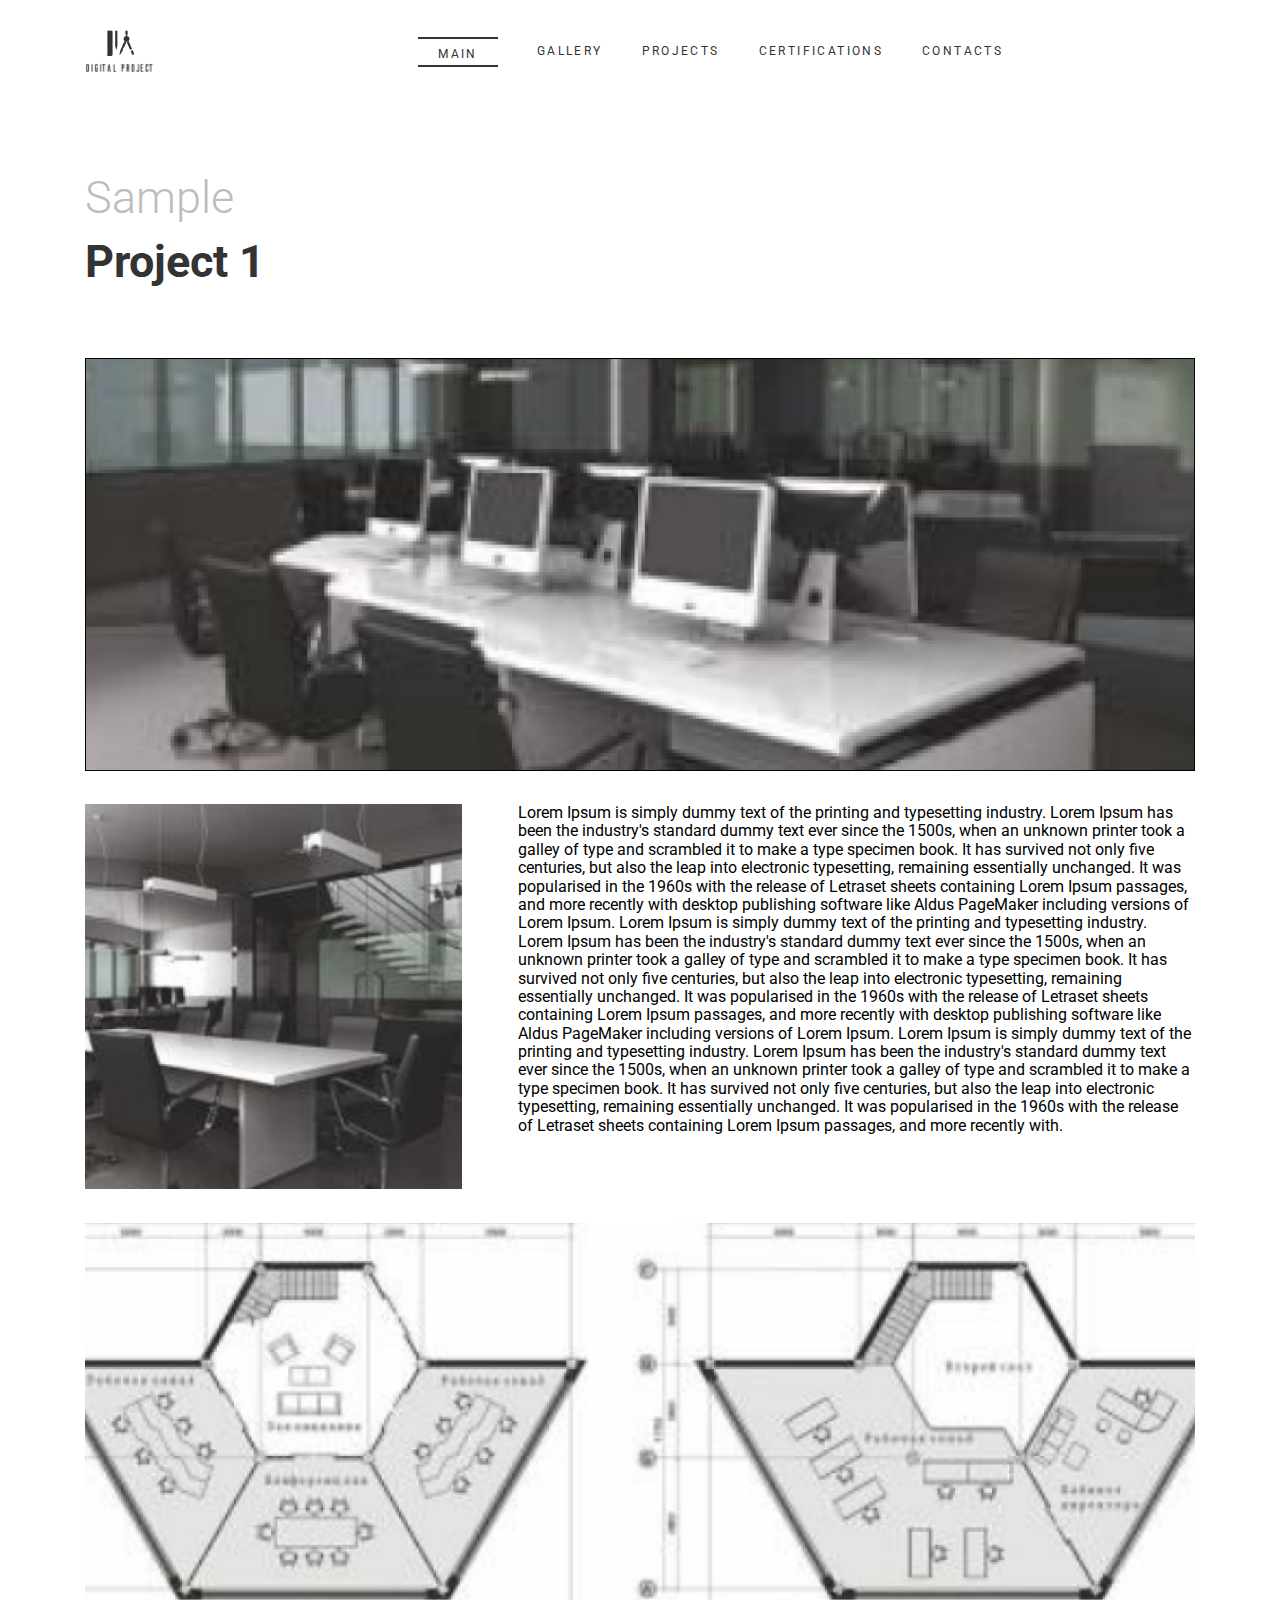
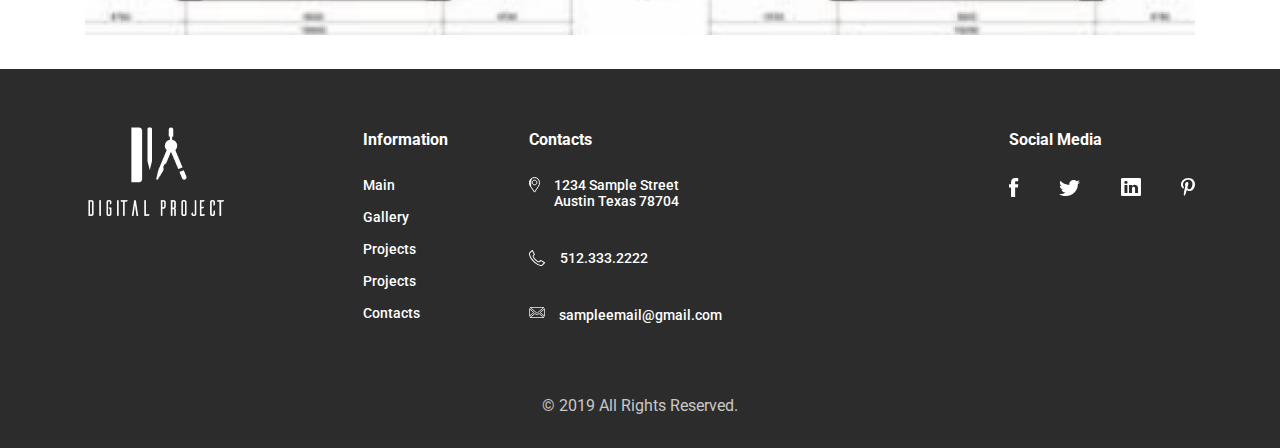
<file: project1.html>
<!DOCTYPE html>
<html lang="en">

<head>
  <meta charset="UTF-8">
  <meta name="viewport" content="width=device-width, initial-scale=1.0">
  <title>Project_1</title>
  <link rel="stylesheet" type="text/css" href="assets/styles/project1.css">
  <link rel="stylesheet" type="text/css" href="assets/styles/normalize.css">
  <link rel="stylesheet icon" type="image/png" href="assets/icons/fvc.png">
  <link rel="preconnect" href="https://fonts.googleapis.com">
  <link rel="preconnect" href="https://fonts.gstatic.com" crossorigin>
  <link href="https://fonts.googleapis.com/css2?family=Roboto:wght@300;400;700&display=swap" rel="stylesheet">
</head>

<body>
  <!-- Это контейнер, который ограничивает содержимое сайта по ширине и по центру -->
  <div class="container">

    <!-- Шапка сайта -->
    <header class="header">

      <!-- Меню для широкого экрана -->
      <div class="header-line">
        <div class="logotype">
          <img class="header__logo" src="assets/images/index/logotype_black.svg">
        </div>

        <nav class="nav">
          <div class="nav__lines">
            <a class="nav_items" href="index.html">&nbsp;Main&nbsp;</a>
          </div>
          <a class="nav_items" href="gallery.html">Gallery</a>
          <a class="nav_items" href="projects.html">Projects</a>
          <a class="nav_items" href="certifications.html">Certifications</a>
          <a class="nav_items" href="contacts.html">Contacts</a>
        </nav>
      </div>
      <!-- Меню для широкого экрана (конец кода) -->

      <!-- Меню для МОБИЛКИ  -->
      <div class="header-mobile">

        <div class="logotype--mobile">
          <img class="header__logo--mobile" src="assets/images/index/logotype_mobile.svg">
        </div>

        <div class="logotype-text">
          <img src="assets/images/index/logotype_mobiletxt.png">
        </div>
        <div class="burger_mobile">
          <img src="assets/images/index/burger-menu.svg">
        </div>
      </div>

    </header>
    <!-- Шапка сайта (конец кода) -->



    <!-- Контент -->
    <!-- Стандартная версия -->
    <div class="container__content">
      <!-- Общие заголовки -->
      <div class="main-heading">
        <span class="main-heading__top">Sample</span>
        <span class="main-heading__bottom">Project 1</span>
      </div>
      <!-- Общие заголовки (конец кода) -->

      <div class="content">
        <div class="img-office">
          <img class="img-of" src="assets/images/Project_1/image_33.png" alt="photo_meeting_room">
        </div>

        <div class="img-table_text">
          <div class="img-table">
            <img class="img-tb" src="assets/images/Project_1/image_34.png" alt="photo_meeting_table">
          </div>
          <div class="text">
            <p>Lorem Ipsum is simply dummy text of the printing and typesetting industry. Lorem Ipsum has been the industry's standard dummy text ever since the 1500s, when an unknown printer took a galley of type and scrambled it to make a type specimen book. It has survived not only five centuries, but also the leap into electronic typesetting, remaining essentially unchanged. It was popularised in the 1960s with the release of Letraset sheets containing Lorem Ipsum passages, and more recently with desktop publishing software like Aldus PageMaker including versions of Lorem Ipsum. Lorem Ipsum is simply dummy text of the printing and typesetting industry. Lorem Ipsum has been the industry's standard dummy text ever since the 1500s, when an unknown printer took a galley of type and scrambled it to make a type specimen book. It has survived not only five centuries, but also the leap into electronic typesetting, remaining essentially unchanged. It was popularised in the 1960s with the release of Letraset sheets containing Lorem Ipsum passages, and more recently with desktop publishing software like Aldus PageMaker including versions of Lorem Ipsum. Lorem Ipsum is simply dummy text of the printing and typesetting industry. Lorem Ipsum has been the industry's standard dummy text ever since the 1500s, when an unknown printer took a galley of type and scrambled it to make a type specimen book. It has survived not only five centuries, but also the leap into electronic typesetting, remaining essentially unchanged. It was popularised in the 1960s with the release of Letraset sheets containing Lorem Ipsum passages, and more recently with.</p>
          </div>
        </div>
        <div class="plan">
          <img class="img-plan" src="assets/images/Project_1/image_35.png" alt="plan_design">
        </div>
      </div>
    </div>
    <!-- Стандартная версия (конец кода) -->

    <!-- Мобильная версия -->
    <div class="container__content-mb">

      <!-- Общие заголовки -->
      <div class="main-heading-mb">
        <div class="sample">
          <span class="main-heading__top-mb">Sample</span>
        </div>
        <div class="project1">
          <span class="main-heading__bottom-mb">Project 1</span>
        </div>          
      </div>
      <!-- Общие заголовки (конец кода) -->

      <div class="content-mb">
        <div class="img-office-mb">
          <img class="img-of" src="assets/images/Project_1/image_33-m.png" alt="photo_meeting_room">
        </div>

        <div class="text_1-mb">
          <p>Lorem Ipsum is simply dummy text of the printing and typesetting industry. Lorem Ipsum has been the industry's standard dummy text ever since the 1500s, when an unknown printer took a galley of type and scrambled it to make a type specimen book. It has survived not only five centuries, but also the leap into electronic typesetting, remaining essentially unchanged. It was popularised in the 1960s with the release of Letraset sheets containing.</p>
        </div>
        
        <div class="plan-mb">
          <img class="img-plan" src="assets/images/Project_1/image_35-m.png" alt="plan_design">
        </div>
        <div class="text_2-mb">
          <p>Lorem Ipsum passages, and more recently with desktop publishing software like Aldus PageMaker including versions of Lorem Ipsum. Lorem Ipsum is simply dummy text of the printing and typesetting industry. Lorem Ipsum has been the industry's standard dummy text ever since the 1500s, when an unknown printer took a galley of type and scrambled it to make a type specimen book. It has survived not only five centuries, but also the leap into electronic typesetting, remaining essentially unchanged. It was popularised in the 1960s with the release of Letraset sheets containing.</p>
          <p>Lorem Ipsum passages, and more recently with desktop publishing software like Aldus PageMaker including versions of Lorem Ipsum.</p>  
          <p>Lorem Ipsum is simply dummy text of the printing and typesetting industry. Lorem Ipsum has been the industry's standard dummy text ever since the 1500s, when an unknown printer took a galley of type and scrambled it to make a type specimen book. It has survived not only five centuries, but also the leap into electronic typesetting, remaining essentially unchanged. It was popularised in the 1960s with the release of Letraset sheets containing Lorem Ipsum passages, and more recently with.</p>
        </div>
      </div>        
    </div>
    <!-- Мобильная версия (конец кода) -->

    <!-- Контент -->
    </div>

    <!-- Подвал -->
  <footer class="foo">
    <div class="foo__top">
      <div class="container">
        <div class="foo__top-inner">
          <div class="foo__top-col">
            <a class="foo__logo " href="#"></a>
            <img src="assets/icons/Footer/logo.png" alt="logo">
          </div>
          <div class="foo__top-col">
            <h3 class="foo__top-tittle">Information</h3>
        
            <div class="foo__top-item">
              <a class="foo__top-link" href="index.html">Main</a>
            </div>

            <div class="foo__top-item">
              <a class="foo__top-link" href="gallery.html">Gallery</a>
            </div>

            <div class="foo__top-item">
              <a class="foo__top-link" href="projects.html">Projects</a>
            </div>

            <div class="foo__top-item">
              <a class="foo__top-link" href="project1.html">Projects</a>
            </div>

            <div class="foo__top-item">
              <a class="foo__top-link" href="contacts.html">Contacts</a>
            </div>
          </div>

          <div class="foo__top-col">
            <h3 class="foo__top-tittle">Contacts</h3>

            <div class="foo__top-contact">
              <img class="foo__top-icon" src="assets/icons/Footer/contacs/Vector.svg" alt="adress">
              <a class="foo__top-link" href="#">1234 Sample Street <br>
                Austin Texas 78704</a>
            </div>

            <div class="foo__top-contact">
              <img class="foo__top-icon" src="assets/icons/Footer/contacs/Group.svg" alt="phone">
              <a class="foo__top-link" href="telto:5123332222">512.333.2222</a>
            </div>

            <div class="foo__top-contact">
              <img class="foo__top-icon" src="assets/icons/Footer/contacs/Group-mail.svg" alt="e-mail">
              <a class="foo__top-link" href="mailto:sampleemail@gmail.com">sampleemail@gmail.com</a>
            </div>
          </div>

          <!-- мобильная верстка -->

          <div class="foo__top-col--mobile">
            <div class="foo__top-wrapper--mobile">
              <div>
                <div>
                  <h3 class="foo__top-tittle">Social Media</h3>
                </div>

                <div class="foo__wrapper--social">
                  <a class="foo__top-social" href="#">
                    <img src="assets/icons/Footer/social-media/facebook.svg" alt="facebook">
                  </a>
                  <a class="foo__top-social" href="#">
                    <img src="assets/icons/Footer/social-media/twitter.svg" alt="twitter">
                  </a>
                  <a class="foo__top-social" href="#">
                    <img src="assets/icons/Footer/social-media/LinkedIn.svg" alt="Linked In">
                  </a>
                  <a class="foo__top-social" href="#">
                    <img src="assets/icons/Footer/social-media/pininterest.svg" alt="pininterest">
                  </a>
                </div>
              </div>

              <div class="foo__logo--mobile">
                <a class="foo__logo " href="#"></a>
                <img class="foo__logo--pic" src="assets/icons/Footer/logo-mobile.png" class="foo__logo--pic" alt="logo">
              </div>
            </div>

            <div class="foo__top--mobile">
              <h3 class="foo__top-tittle">Contacts</h3>
              <div class="foo_top-contact">
                <img class="foo_top-icon" src="assets/icons/Footer/contacs/Vector.svg" alt="adress">
                <a class="foo_top-link" href="#">1234 Sample Street <br>
                  Austin Texas 78704</a>
              </div>
              <div class="foo_top-contact">
                <img class="foo_top-icon" src="assets/icons/Footer/contacs/Group.svg" alt="phone">
                <a class="foo_top-link" href="telto:5123332222">512.333.2222</a>
              </div>
              <div class="foo_top-contact">
                <img class="foo_top-icon" src="assets/icons/Footer/contacs/Group-mail.svg" alt="e-mail">
                <a class="foo_top-link" href="mailto:sampleemail@gmail.com">sampleemail@gmail.com</a>
              </div>
            </div>
          </div>
        </div>
        <!-- мобильная верстка(конец кода) -->

      </div>
    </div>
    </div>


    <div class="foo__botton">
      <div class="container">
        <div class="foo__botton-inner">
          <div class="foo__botton-copy">
            © 2019 All Rights Reserved.
          </div>
        </div>
      </div>
    </div>

  </footer>

</body>

</html>
</file>
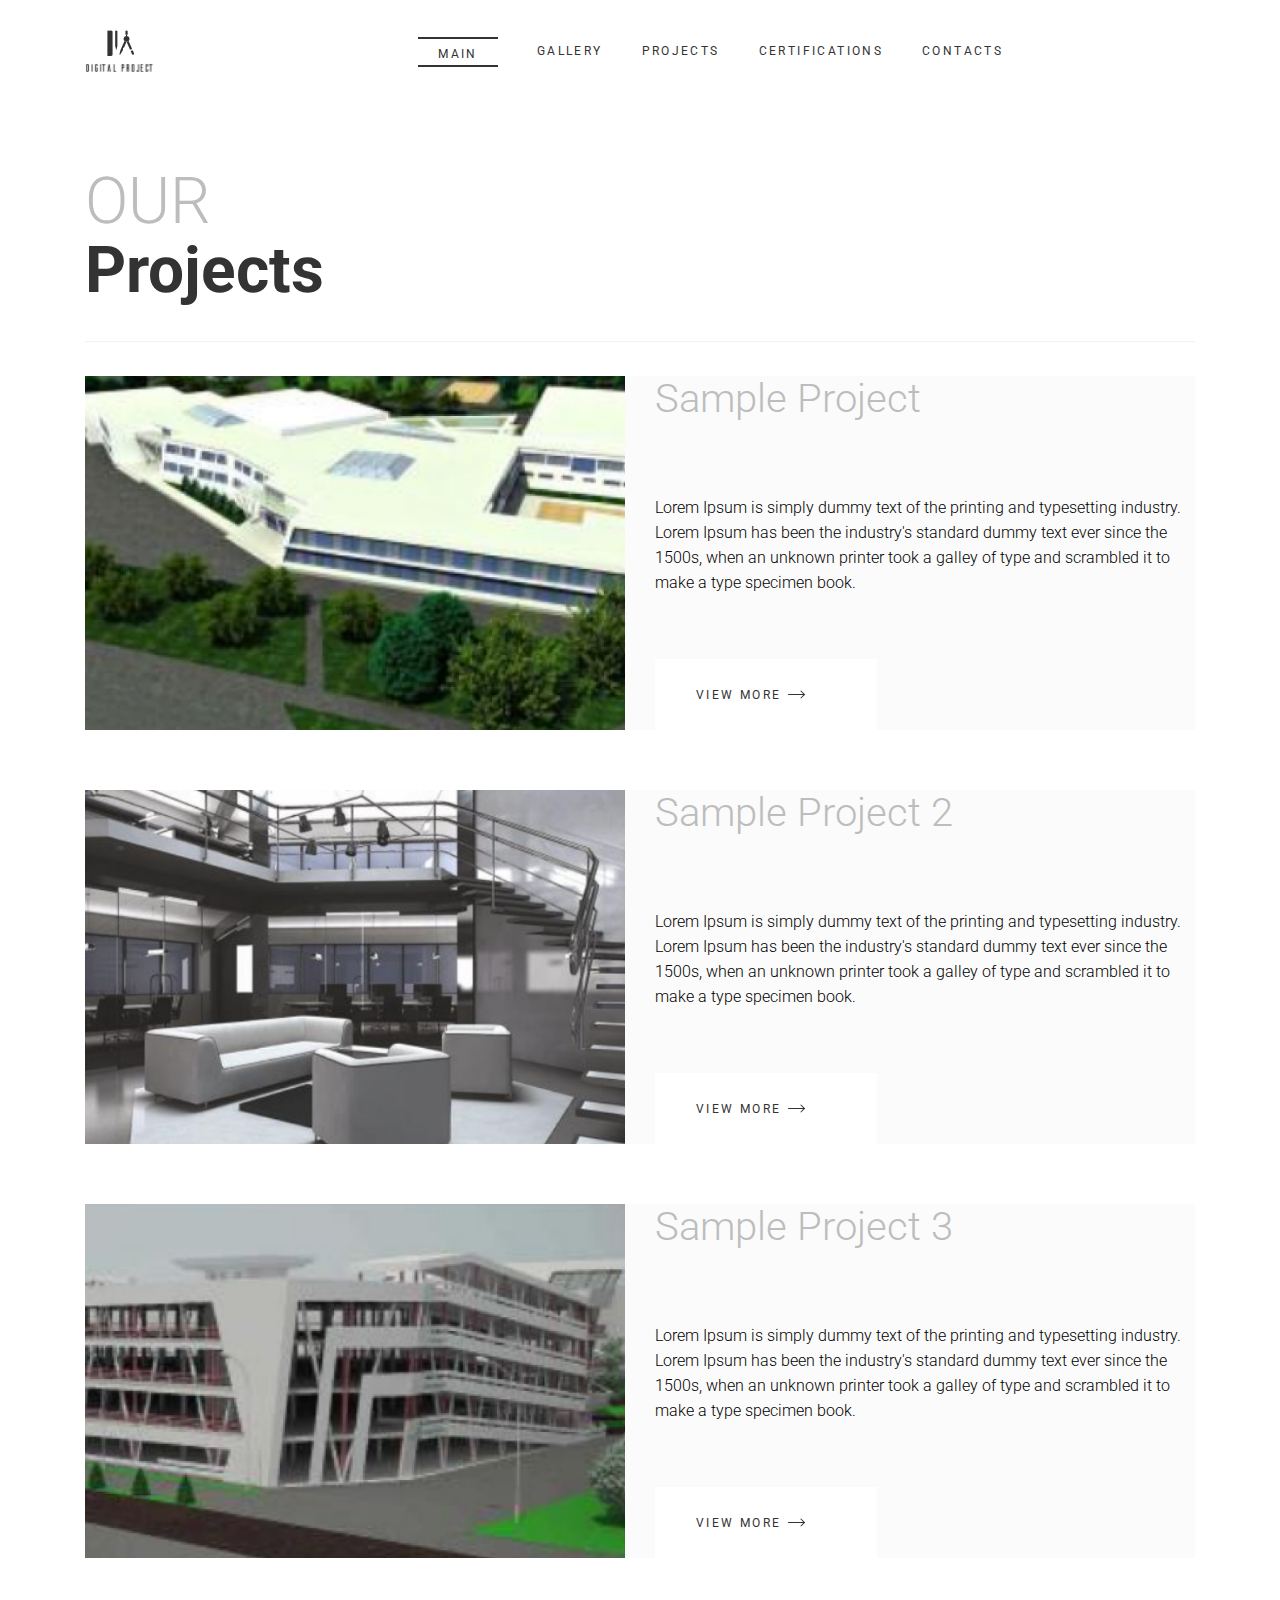
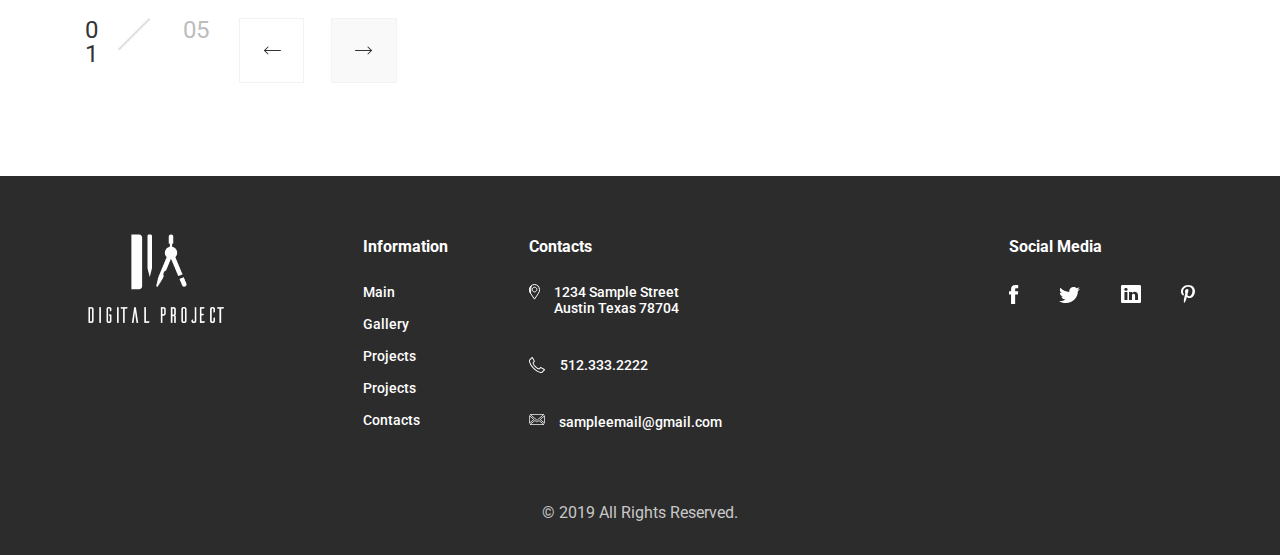
<file: projects.html>
<!DOCTYPE html>
<html lang="en">

<head>
    <meta charset="UTF-8">
    <meta name="viewport" content="width=device-width, initial-scale=1.0">
    <title>Our Projects</title>
    <link rel="stylesheet" type="text/css" href="assets/styles/projects.css">
    <link rel="stylesheet" type="text/css" href="assets/styles/normalize.css">
    <link rel="stylesheet icon" type="image/png" href="assets/icons/fvc.png">
    <link rel="preconnect" href="https://fonts.googleapis.com">
    <link rel="preconnect" href="https://fonts.gstatic.com" crossorigin>
    <link href="https://fonts.googleapis.com/css2?family=Roboto:wght@300;400;700&display=swap" rel="stylesheet">
</head>

<body>
    <!-- Шапка сайта -->
    <header class="header header--mobile">
        <div class="container"><!-- Контейнер, который ограничивает содержимое сайта по ширине и по центру -->
            <div class="header-line"><!-- Меню для широкого экрана -->
                <div class="logotype">
                    <img class="header__logo" src="assets/images/index/logotype_black.svg" alt="Logo">
                </div>
                <nav class="nav">

                    <div class="nav__lines"><a class="nav_items" href="index.html">&nbsp;Main&nbsp;</a></div>
                    <a class="nav_items" href="gallery.html">Gallery</a>
                    <a class="nav_items" href="projects.html">Projects</a>
                    <a class="nav_items" href="certifications.html">Certifications</a>
                    <a class="nav_items" href="contacts.html">Contacts</a>
                </nav>
            </div><!-- Меню для широкого экрана (конец кода) -->
            <div class="header-line--mobile"><!-- Меню для МОБИЛКИ  -->
                <div class="logotype--mobile">
                    <img class="header__logo--mobile" src="assets/images/index/logotype_mobile.svg" alt="Logo">
                </div>
                <div class="logotype-text">
                    <img src="assets/images/index/logotype_mobiletxt.png" alt="Logo">
                </div>
                <div class="burger_mobile">
                    <img src="assets/images/index/burger-menu.svg" alt="Burger">
                </div>
            </div><!-- Меню для МОБИЛКИ (конец кода) -->
        </div>
    </header>
    <!-- Шапка сайта (конец кода) -->

    <!-- Контент -->
    <section>

        <div class="container">
            <!-- Общие заголовки и кнопки  для мобильной версии -->
            <div class="slider-block--mobile"><!-- Блок слайдер (с кнопочками) для МОБИЛКИ -->

                <div class="slider-nav">
                    <button class="button-left">
                        <img class="button-left__icon" src="assets/images/index/button-left__icon.svg "
                            alt="Button Left">
                    </button>
                    <div class="main-heading main-heading--slider">
                        <span class="main-heading__top">Our</span>
                        <span class="main-heading__bottom">Projects</span>
                    </div>

                    <button class="button-right">
                        <img class="button-right__icon" src="assets/images/index/button-right__icon.svg"
                            alt="Button Right">
                    </button>
                </div>

                <div class="page-numbers">
                    <div class="first-page">01
                    </div>
                    <div class="slash">
                        <img class="slash-icon" src="assets/images/index/slash-icon-mobile.svg" alt="Slash">
                    </div>
                    <div class="last-page">05
                    </div>
                </div>

            </div>

            <div class="main-head"><!-- Общие заголовки для широкого экрана-->

                <div class="main-heading main-heading--slider">
                    <span class="main-heading__top">Our</span>
                    <span class="main-heading__bottom">Projects</span>
                </div><!-- Общие заголовки для широкого экрана (конец кода) -->
            </div>
        </div>

        <!-- Общие заголовки и кнопки  для мобильной версии (конец кода) -->

        <!-- Kонтент  -->

        <div class="our_projects-block">

            <div class="gallery-liner">
                <img src="assets/images/gallery/Rectangle21.png" alt="Lining" class="liner-img">
            </div>

            <div class="our__projects-row">

                <div class="our__projects-tittle--mob">
                    Sample Project
                </div> <!-- Заголовок для мобильной верстки -->

                <div class="our__projects-items">
                    <img src="assets/images/Project/image30.png" alt="Project picture 1" class="our__projects-img">
                </div>

                <div class="our__projects-items">
                    <div class="our__projects-tittle">
                        Sample Project
                    </div>

                    <div class="our__projects-text">
                        Lorem Ipsum is simply dummy text of the printing and typesetting industry. Lorem Ipsum has
                        been the industry's standard dummy text ever since the 1500s, when an unknown printer took a
                        galley of type and scrambled it to make a type specimen book.
                    </div>

                    <div class="our__projects-button">
                        <!-- Общая кнопка: белая -->
                        <button class="button-main button-main--white" onclick="document.location='project1.html'">
                            VIEW MORE
                            <img src="assets/images/index/button-right__icon.svg" alt="Button Right"></button>
                        <!-- Общая кнопка: белая (конец кода)-->
                    </div>
                </div>
            </div>

            <div class="projects-row">
                <div class="our__projects-row">

                    <div class="our__projects-tittle--mob">
                        Sample Project 2
                    </div> <!-- Заголовок для мобильной верстки -->

                    <div class="our__projects-items">
                        <img src="assets/images/Project/image33.png" alt="Project picture 2" class="our__projects-img">
                    </div>

                    <div class="our__projects-items">
                        <div class="our__projects-tittle">
                            Sample Project 2
                        </div>

                        <div class="our__projects-text">
                            Lorem Ipsum is simply dummy text of the printing and typesetting industry. Lorem Ipsum
                            has been the industry's standard dummy text ever since the 1500s, when an unknown
                            printer took a galley of type and scrambled it to make a type specimen book.
                        </div>

                        <div class="our__projects-button">
                            <!-- Общая кнопка: белая -->
                            <button class="button-main button-main--white">
                                VIEW MORE
                                <img src="assets/images/index/button-right__icon.svg" alt="Button Right"></button>
                            <!-- Общая кнопка: белая (конец кода)-->
                        </div>
                    </div>
                </div>
                <div class="projects-row">
                    <div class="our__projects-row">

                        <div class="our__projects-tittle--mob">
                            Sample Project 3
                        </div> <!-- Заголовок для мобильной верстки -->

                        <div class="our__projects-items">
                            <img src="assets/images/Project/image32.png" alt="Project picture 3"
                                class="our__projects-img">
                        </div>

                        <div class="our__projects-items">
                            <div class="our__projects-tittle">
                                Sample Project 3
                            </div>

                            <div class="our__projects-text">
                                Lorem Ipsum is simply dummy text of the printing and typesetting industry. Lorem
                                Ipsum has been the industry's standard dummy text ever since the 1500s, when an
                                unknown printer took a galley of type and scrambled it to make a type specimen book.
                            </div>

                            <div class="our__projects-button">
                                <!-- Общая кнопка: белая -->
                                <button class="button-main button-main--white">
                                    VIEW MORE
                                    <img src="assets/images/index/button-right__icon.svg" alt="Button Right"></button>
                                <!-- Общая кнопка: белая (конец кода)-->
                            </div>
                        </div>
                    </div>
                </div>

                <!-- Общие номера страниц -->
                <div class="number-container">
                    <div class="page-numbers">
                        <div class="first-page">01
                        </div>
                        <div class="slash">
                            <img class="slash-icon" src="assets/images/index/slash-icon.svg" alt="Slash">
                        </div>
                        <div class="last-page">05
                        </div>
                    </div>

                    <!-- Общие кнопки со стрелками -->
                    <div class="slider-buttons">
                        <button class="button-left">
                            <img class="button-left__icon" src="assets/images/index/button-left__icon.svg"
                                alt="Button Left">
                        </button>
                        <button class="button-right">
                            <img class="button-right__icon" src="assets/images/index/button-right__icon.svg"
                                alt="Button Right">
                        </button>
                    </div>
                </div>
            </div>
        </div>
    </section>

    <!-- Подвал -->

    <footer class="foo">

        <div class="foo__top">
            <div class="container">

                <div class="foo__top-inner">
                    <div class="foo__top-col">
                        <a class="foo__logo " href="#"></a>
                        <img src="assets/icons/Footer/logo.png" alt="logo">
                    </div>

                    <div class="foo__top-col">
                        <h3 class="foo__top-tittle">Information</h3>

                        <div class="foo__top-item">
                            <a class="foo__top-link" href="index.html">Main</a>
                        </div>

                        <div class="foo__top-item">
                            <a class="foo__top-link" href="gallery.html">Gallery</a>
                        </div>

                        <div class="foo__top-item">
                            <a class="foo__top-link" href="projects.html">Projects</a>
                        </div>

                        <div class="foo__top-item">
                            <a class="foo__top-link" href="project1.html">Projects</a>
                        </div>

                        <div class="foo__top-item">
                            <a class="foo__top-link" href="contacts.html">Contacts</a>
                        </div>

                    </div>

                    <div class="foo__top-col">
                        <h3 class="foo__top-tittle">Contacts</h3>

                        <div class="foo__top-contact">
                            <img class="foo__top-icon" src="assets/icons/Footer/contacs/Vector.svg" alt="adress">
                            <a class="foo__top-link" href="#">1234 Sample Street <br>
                                Austin Texas 78704</a>
                        </div>

                        <div class="foo__top-contact">
                            <img class="foo__top-icon" src="assets/icons/Footer/contacs/Group.svg" alt="phone">
                            <a class="foo__top-link" href="telto:5123332222">512.333.2222</a>
                        </div>

                        <div class="foo__top-contact">
                            <img class="foo__top-icon" src="assets/icons/Footer/contacs/Group-mail.svg" alt="e-mail">
                            <a class="foo__top-link" href="mailto:sampleemail@gmail.com">sampleemail@gmail.com</a>
                        </div>
                    </div>

                    <!-- мобильная верстка -->

                    <div class="foo__top-col--mobile">

                        <div class="foo__top-wrapper--mobile">
                            <div>
                                <div>
                                    <h3 class="foo__top-tittle">Social Media</h3>
                                </div>

                                <div class="foo__wrapper--social">

                                    <a class="foo__top-social" href="#">
                                        <img src="assets/icons/Footer/social-media/facebook.svg" alt="facebook">
                                    </a>

                                    <a class="foo__top-social" href="#">
                                        <img src="assets/icons/Footer/social-media/twitter.svg" alt="twitter">
                                    </a>

                                    <a class="foo__top-social" href="#">
                                        <img src="assets/icons/Footer/social-media/LinkedIn.svg" alt="Linked In">
                                    </a>

                                    <a class="foo__top-social" href="#">
                                        <img src="assets/icons/Footer/social-media/pininterest.svg" alt="pininterest">
                                    </a>
                                </div>
                            </div>

                            <div class="foo__logo--mobile">
                                <a class="foo__logo " href="#"></a>
                                <img src="assets/icons/Footer/logo-mobile.png" class="foo__logo--pic" alt="logo">
                            </div>

                        </div>

                        <div class="foo__top--mobile">

                            <h3 class="foo__top-tittle">Contacts</h3>

                            <div class="foo_top-contact">
                                <img class="foo_top-icon" src="assets/icons/Footer/contacs/Vector.svg" alt="adress">
                                <a class="foo_top-link" href="#">1234 Sample Street <br>
                                    Austin Texas 78704</a>
                            </div>

                            <div class="foo_top-contact">
                                <img class="foo_top-icon" src="assets/icons/Footer/contacs/Group.svg" alt="phone">
                                <a class="foo_top-link" href="telto:5123332222">512.333.2222</a>
                            </div>

                            <div class="foo_top-contact">
                                <img class="foo_top-icon" src="assets/icons/Footer/contacs/Group-mail.svg" alt="e-mail">
                                <a class="foo_top-link" href="mailto:sampleemail@gmail.com">sampleemail@gmail.com</a>
                            </div>
                        </div>
                    </div>
                </div>
                <!-- мобильная верстка(конец кода) -->

            </div>
        </div>

        <div class="foo__botton">
            <div class="container">
                <div class="foo__botton-inner">
                    <div class="foo__botton-copy">
                        © 2019 All Rights Reserved.
                    </div>
                </div>
            </div>
        </div>

    </footer>


</body>
</file>
<file: assets/styles/index.css>
* {
    box-sizing: border-box;
    margin: 0;
    padding: 0;
}

html {
    font-family: 'Roboto', sans-serif;
    font-weight: 400;
}

.container {
    max-width: 1170px;
    margin-left: auto;
    margin-right: auto;
    padding: 0 30px;
}

/* Шапка сайта*/
.header {
    height: 102px;
    ;
}

.header-line--mobile {
    /*Это мы прячем мобильную версию блока!*/
    display: none;
}

.header-line {
    display: flex;
    align-items: center;
    justify-content: flex-start;

    padding-top: 30px;
    /*border: 1px solid red;*/
}

.logotype {
    width: 30%;

}

.header__logo {
    display: block;
}

.nav {
    display: flex;
    align-items: center;
    width: 70%;
    gap: 5%;
    /*border: 1px solid blue;*/



}


.nav_items {
    color: #333;
    font-size: 12px;
    font-style: normal;
    font-size: 12px;
    letter-spacing: 2.4px;
    text-transform: uppercase;

    text-decoration: none;
}

.nav__lines {
    height: 30px;
    width: 80px;
    border-top: 2px solid #333;
    border-bottom: 2px solid #333;
    padding-top: 5px;
    padding-bottom: 5px;
    text-align: center;

}

.nav_items:hover {
    opacity: 50%;
}

/* Шапка сайта (конец кода)*/


.slider-block {
    display: flex;
    height: 100%;

    margin-bottom: 120px;
}

.slider-block--mobile {
    /*Это мы прячем мобильную версию блока!*/
    display: none;
}

.slider-block__left {
    display: flex;
    flex-direction: column;
    width: 30%;
}

.slider-block__right {
    display: flex;
    flex-direction: column;
    justify-content: flex-end;
    width: 70%;


    background-image: url(../images/index/header_photo.jpg);
    background-size: cover;
    background-repeat: no-repeat;
    background-position: left;
}


/* Стиль общих заголовков*/
.main-heading {
    display: flex;
    flex-direction: column;
}

.main-heading--slider {
    padding-top: 336px;
    margin-bottom: 90px;
}

.main-heading__top {
    color: #BDBDBD;
    font-size: 3.5vw;
    font-style: normal;
    font-weight: 300;
    line-height: 3.5vw;
    text-transform: uppercase;
}

.main-heading__bottom {
    color: #333;
    font-size: 3.5vw;
    font-style: normal;
    font-weight: 700;
    line-height: 3.5vw;
}

/* Стиль общих заголовков (конец кода)*/


.slider-buttons {
    margin-bottom: 94px;
}


/* Стиль общих кнопок со стрелками */
.button-left {
    border: 1px solid #F2F2F2;
    background: #FFF;
    padding: 22.5px;
    margin-right: 22.94px;
    cursor: pointer;
}

.button-right {
    border: 1px solid #F2F2F2;
    background: #F9F9F9;
    padding: 22.5px;
    cursor: pointer;
}

.button-left:hover,
.button-right:hover {
    background: #d3d3d3;
}

/* Стиль общих кнопок со стрелками (конец кода)*/


/* Стиль общих номеров страниц*/
.page-numbers {
    display: flex;
    margin-bottom: 83px;
}

.first-page {
    color: #BDBDBD;
    font-size: 24px;
    font-style: normal;
    line-height: 24px;

    width: 0;
    word-break: break-all;

    margin-right: 32px;
}

.slash {
    margin-right: 32px;
}

.last-page {
    color: #BDBDBD;
    font-size: 24px;
    font-style: normal;
    line-height: 24px;
    /* 100% */
}

/* Стиль общих номеров страниц (конец кода)*/


/* Стиль общих больших кнопок*/
.button-main {
    width: 222px;
    height: 71px;

    border: none;
    padding: 24px 40px 24px 40px;

    color: #333;
    font-size: 12px;
    font-style: normal;
    line-height: 12px;
    letter-spacing: 2.4px;
    text-transform: uppercase;
    cursor: pointer;
}

/* Модификатор для белого типа кнопки*/
.button-main--white {
    background: #FFF;
}

.button-main--black {
    background: #333;
    color: #FFF;

    font-size: 12px;
    font-style: normal;
    font-weight: 400;
    line-height: 12px;
    /* 100% */
    letter-spacing: 2.4px;
    text-transform: uppercase;
}

.button-main:hover {
    background: #d3d3d3;
}

/* Стиль общих больших кнопок (конец кода*/

.about-block {
    width: 100%;
    background-color: #FBFBFB;
    margin-bottom: 150px;
}

.about-block--mobile {
    display: none;
}

.about-table {
    display: grid;
    grid-template-columns: 1fr 1fr 2fr;
    grid-template-rows: 412px;
    gap: 30px;
    justify-content: end;
    padding-top: 30px;
    padding-left: 100px;
}

.about-text {
    display: flex;
    flex-direction: column;
    gap: 30px;
    width: 90%;
}

.heading-light {
    color: #BDBDBD;
    font-size: 64px;
    font-style: normal;
    font-weight: 300;
    line-height: 64px;
}

.about-text__p {
    color: #000;
    font-size: 16px;
    font-style: normal;
    font-weight: 300;
    line-height: 25px;
}

.about_pic_1,
.about_pic_3 {
    max-width: 100%;
}

.about_pic_2 {
    max-width: 100%;
    position: relative;
    top: 30px;
}

.mission-block {
    margin-bottom: 120px;
}

.mission-table {
    display: grid;
    grid-template-columns: repeat(auto-fit, minmax(450px, 1fr));
    gap: 5%;
}

.mission-col1,
.mission-col2 {
    display: flex;
    flex-wrap: nowrap;
    align-items: center;
}

.mission-col2 {
    gap: 30px;
}

.numbers {
    color: #F2F2F2;
    font-size: 200px;
    font-style: normal;
    font-weight: 900;
    line-height: normal;
}

.mission-text {
    color: #333;
    font-size: 22px;
    font-style: normal;
    font-weight: 400;
    line-height: 36px;
}

.our_projects-block-mobile {
    display: none;
}

.our_projects-block {
    margin-bottom: 120px;
}

.our_projects-row1 {
    display: flex;

    gap: 30px;
}

.our_projects-row2 {
    display: flex;

    gap: 30px;
}

.img-cover {
    width: 100%;
    height: 100%;
    object-fit: cover;
}

.img-cover1 {
    position: relative;
    width: 570px;
    height: 255px;
    background-repeat: no-repeat;
    background-size: cover;
    background-image: url(../images/index/our_projects_pic1.jpg);
}

.our_projects-heading {
    display: block;
    color: white;
    padding-top: 48px;
    padding-left: 70px;
    padding-bottom: 8px;
}

.our_projects-a {
    text-decoration: none;
    padding-left: 70px;
    color: #FFF;
    font-size: 12px;
    font-style: normal;
    font-weight: 400;
    line-height: 12px;
    letter-spacing: 2.4px;
    text-transform: uppercase;
}



.gray-color {
    border: 1px solid #000;
    opacity: 0.800000011920929;
    background: var(--gray-1, #333);
    box-shadow: 0px 4px 4px 0px rgba(0, 0, 0, 0.25);
}


.our_projects-table {
    display: flex;
    flex-direction: column;
    gap: 30px;
    margin-top: 60px;
    padding: 0;
}

.our_projects-button {
    margin-top: 22px;
    display: flex;
    justify-content: flex-end;
}

.contacts-block {
    margin-bottom: 120px;
}

.contacts-block-mobile {
    display: none;
}

.contacts-block-container {
    background-image: url(../images/index/contacts_pic.jpg);
    background-repeat: no-repeat;
    background-position: right;
}

.input-forms {
    margin-top: 30px;
}

.input-contacts {
    border: none;
    background: #F3F3F3;
    padding: 14px 0 14px 21px;
    height: 45px;
    width: 100%;

}

.input-contacts::placeholder {
    color: #8D8D8D;
    font-size: 14px;
    font-style: normal;
    font-weight: 400;
    line-height: normal;
    letter-spacing: 0.56px;
}

.contacts {
    display: flex;
    flex-direction: column;
    width: 30%;
    gap: 10px;
}

.contacts-button {
    margin-top: 77px;
}

/* Подвал */

footer .container {
    max-width: 1170px;
    margin: 0 auto;
    padding: 0 30px;
}

.foo {
    background-color: #2C2C2C;
}

.foo,
.foo__top-list,
a.foo__top-link,
.foo__top-social {
    color: #FFF;
    text-decoration: none;
    list-style-type: none;
}

.foo__top-inner {
    padding-top: 58px;

    display: grid;
    grid-template-columns: 25% 15% 25% 1fr;
}

.foo .foo__logo {
    display: block;
    max-width: 100%;
    height: auto;

}

.foo__top-col,
.foo__top--mobile {
    display: flex;
    flex-direction: column;
    align-items: flex-start;
}

.foo__top-tittle {
    margin-bottom: 25px;

    font-weight: 700;
    line-height: normal;
    font-size: 16px;
    font-style: normal;
    font-weight: 700;
    line-height: 25px;
}

.foo__top-item {
    margin-bottom: 16px;

    font-size: 14px;
    font-weight: 500;
}

.foo__top-contact {
    display: flex;
    flex-direction: row;
    align-items: flex-start;

    margin-bottom: 41px;

    font-size: 14px;
    font-weight: 500;
}

.foo__top-link:hover {
    opacity: 0.5;
}

.foo__top-icon {
    /* width: 100%; */
    margin-right: 14px;
}

.foo__top-col--mobile {
    display: flex;
    flex-direction: column;
    align-items: flex-end;
}

.foo__wrapper--social {
    display: flex;
    flex-direction: row;
    align-items: flex-end;
}

.foo__top-social {
    margin-right: 40px;
}

.foo__top-social:hover {
    opacity: 0.5;
}

.foo__top-social:last-child {
    margin-right: 0;
}

/* Это мы прячем мобильную версию футера */

.foo__logo--mobile,
.foo__top--mobile {
    display: none;
}

/* Это мы прячем мобильную версию футера (конец кода) */

.foo__botton {
    background: #2C2C2C;
}

.foo__botton {
    background: #2C2C2C;
}

.foo__botton-inner {
    color: #C8C8C8;
    display: flex;
    justify-content: center;
    padding: 24px 0;
    font-weight: 400;
    line-height: 36px;
    text-align: center;
}






/*Версия стилей Для планшета*/
@media screen and (max-width:1023px) {}

/*Версия стилей Для смартфона*/
@media screen and (max-width:768px) {
    .container {
        padding: 0 30px;
        margin: 0 auto;
    }


    .header-line {
        /*Это мы прячем блок обычной менюшки!*/
        display: none;
    }


    .header-line--mobile {
        /*Это мы объявляем видимость мобильной менюшки!*/
        display: flex;
        align-items: center;
        justify-content: space-between;
        padding-top: 30px;
    }

    .header__logo--mobile {
        display: block;
        width: 100%;
        height: 100%;

    }

    .header--mobile {
        background: url(../images/index/header_photo.jpg) center center/cover no-repeat;
        max-width: 100%;
        background-size: cover;
        margin-bottom: 7px;
        height: 387px;
    }

    .mob_a {
        text-decoration: none;
        cursor: pointer;
    }

    .slider-nav {
        display: flex;
        justify-content: space-between;
        align-items: center;
    }

    .slider-block {
        /*Это мы прячем десктопную версию блока!*/
        display: none;
    }

    .slider-block--mobile {
        /*Это мы показываем версию мобилки!*/
        display: block;
    }

    .button-left {
        border: 1px solid #F2F2F2;
        background: #FFF;
        padding: 22.5px;
        margin-right: 0px;
        cursor: pointer;
    }

    .main-heading {
        display: flex;
        flex-direction: column;
        align-items: center;
    }

    .main-heading--slider {
        padding-top: 0px;
        margin-bottom: 0px;
    }

    .main-heading__top {
        font-size: 9vw;
        line-height: 9vw
    }

    .main-heading__bottom {
        font-size: 9vw;
        line-height: 9vw
    }

    .page-numbers {
        display: flex;
        justify-content: center;
        margin-bottom: 1px;
    }

    .slash-icon {
        display: block;
    }

    .first-page {
        color: #BDBDBD;

        font-size: 12px;
        font-style: normal;
        font-weight: 400;
        line-height: 24px;

        width: 0;
        word-break: normal;

        margin-right: 22px;
    }

    .slash {
        margin-right: 11px;
    }

    .last-page {
        color: #BDBDBD;

        font-size: 12px;
        font-style: normal;
        font-weight: 400;
        line-height: 24px;
    }

    .heading-light {
        color: #BDBDBD;
        text-align: center;
        font-size: 28px;
        font-style: normal;
        font-weight: 300;
        line-height: 40px;
    }

    /*ДАЛЬШЕ ИДУТ ТОЛЬКО МАШИНЫ СТИЛИ ♥*/


    .about-block--mobile {
        display: block;
        width: 100%;
        margin-top: 22px;
    }


    .about-block-bg {
        background-color: #FBFBFB;
    }

    .about-block {
        display: none;
    }

    .about-mobile-pic {
        width: 100%;
    }

    .heading-text-mobile {
        display: flex;
        flex-direction: column;
        gap: 16px;
        width: 100%;
        margin-top: 16px;
        align-items: center;
        background-color: #FBFBFB
    }

    .about-text__p {
        color: #000;
        text-align: center;
        font-size: 20px;
        font-style: normal;
        font-weight: 300;
        line-height: 25px;
    }

    .button-main {
        width: 315px;
        height: 71px;

        border: none;
        padding: 24px 40px 24px 40px;

        color: #333;
        font-size: 16px;
        font-style: normal;
        line-height: 12px;
        letter-spacing: 2.4px;
        text-transform: uppercase;
        cursor: pointer;
    }

    .about-mobile-button {
        margin-bottom: 22px;

    }

    .mission-block {
        display: flex;
        flex-direction: column;
        margin-bottom: 22px;
        margin-top: 22px
    }

    .mission-table {
        display: flex;
        flex-direction: column;
        gap: 5%;
    }

    .mission-col1,
    .mission-col2 {
        display: block;
        text-align: center;
    }

    .numbers {
        color: #F2F2F2;
        font-size: 80px;
        font-style: normal;
        font-weight: 900;
        line-height: normal;
    }

    .our_projects-block {
        display: none;
    }

    .our_projects-block-mobile {
        display: flex;
        flex-direction: column;
        text-align: center;
        justify-content: center;
    }

    .our_projects-table {
        display: grid;
        grid-template-columns: 1fr;
        grid-template-rows: repeat(5, 170px);
        gap: 14px;
        margin-top: 16px;
    }

    .img-cover {
        width: 100%;
        height: 100%;
        object-fit: cover;
    }

    .img-cover1 {
        width: 100%;
        height: 100%;
        background-image: url(../images/index/our_projects_pic1.jpg);
    }

    .our_projects-heading {
        display: block;
        color: white;
        padding-top: 15px;
        padding-left: 0;
        padding-bottom: 0;
        padding-right: 0;
        margin: auto;
    }

    .our_projects-a {
        display: none;
    }

    .our_projects-button {
        margin-top: 22px;
        display: flex;
        justify-content: center;
    }

    .button-main--black {
        color: white;
    }

    .contacts-block-mobile {
        display: flex;
        gap: 16px;
        flex-direction: column;
        text-align: center;
        justify-content: center;
        margin-top: 16px;
        margin-bottom: 57px;
    }

    .contacts-img-mobile {
        width: 100%;
        height: 100%;
    }

    .contacts {
        display: flex;
        flex-direction: column;
        width: 100%;
        gap: 10px;
    }

    .contacts-container {
        padding: 0 30px;
        margin: 0;
    }

    .contacts-block {
        display: none;
    }

    .contacts-button {
        margin-top: 22px;
    }

    /* Подвал */
    footer .container {
        max-width: 768px;
        padding: 0 30px;
        margin: 0 auto;
    }

    .foo__top-inner {
        padding-top: 30px;

        display: flex;
        flex-direction: column;
    }

    .foo__top-col {
        display: none;
    }

    .foo__top-col--mobile {
        display: flex;
        flex-direction: column;
        align-items: stretch;

    }

    .foo__top-wrapper--mobile {
        display: flex;
        flex-direction: row;
        justify-content: space-between;

        margin-bottom: 20px;
    }

    .foo__top-social {
        margin-right: 23px;
    }

    .foo__top-social:last-child {
        margin-right: 0;
    }

    .foo__logo--mobile {
        display: flex;
        justify-content: flex-end;

    }

    .foo__logo--pic {
        height: 100%;
    }

    .foo__logo--mobile .foo__logo {
        width: 100%;
        height: 100%;

    }

    .foo__top--mobile {
        display: flex;
        flex-direction: column;

    }

    .foo__top-tittle {
        margin-bottom: 16px;

    }

    .foo_top-contact {
        margin-bottom: 10px;
    }

    .foo_top-link {
        color: #FFF;
        text-decoration: none;
        list-style-type: none;

        font-size: 14px;
        font-style: normal;
        font-weight: 400;
        line-height: 24px;
        letter-spacing: 0.42px;

    }

    .foo_top-link:hover {
        opacity: 0.5;
    }
}



@media screen and (max-width:374px) {
    .container {
        padding: 0 15px;
        margin: 0 auto;
    }

    .heading-light {
        color: #BDBDBD;
        text-align: center;
        font-size: 14px;
        font-style: normal;
        font-weight: 300;
        line-height: 16px;
    }

    .contacts-container {
        padding: 0 0px;
        margin: 0;
    }

    .button-main {
        width: 150px;
        height: 50px;

        border: none;
        padding: 0;
        font-size: 10px;
        font-style: normal;
        line-height: 12px;
        letter-spacing: 2.4px;
        text-transform: uppercase;
        cursor: pointer;
    }

    .button-left,
    .button-right {
        border: 1px solid #F2F2F2;
        background: #FFF;
        padding: 15px;
        margin-right: 0px;
        cursor: pointer;
    }

    .slider-nav {
        display: flex;
        justify-content: space-between;

    }

    .foo__logo--pic {
        display: none;
    }
}
</file>
<file: assets/styles/certifications.css>
* {
    box-sizing: border-box;
    margin: 0;
    padding: 0;
}

html {
    font-family: 'Roboto', sans-serif;
    font-weight: 400;
}

.container {
    max-width: 1170px;
    margin-left: auto;
    margin-right: auto;
    padding: 0 30px;
}

/* Шапка сайта*/
.header {
    height: 102px;
    ;
}

.header-line--mobile {
    /*Это мы прячем мобильную версию блока!*/
    display: none;
}

.header-line {
    display: flex;
    align-items: center;
    justify-content: flex-start;

    padding-top: 30px;
    /*border: 1px solid red;*/
}

.logotype {
    width: 30%;

}

.header__logo {
    display: block;
}

.nav {
    display: flex;
    align-items: center;
    width: 70%;
    gap: 5%;
    /*border: 1px solid blue;*/
}


.nav_items {
    color: #333;
    font-size: 12px;
    font-style: normal;
    font-size: 12px;
    letter-spacing: 2.4px;
    text-transform: uppercase;

    text-decoration: none;
}

.nav__lines {
    height: 30px;
    width: 80px;
    border-top: 2px solid #333;
    border-bottom: 2px solid #333;
    padding-top: 5px;
    padding-bottom: 5px;
    text-align: center;

}

.nav_items:hover {
    opacity: 50%;
}

/* Шапка сайта (конец кода)*/


.slider-block {
    display: flex;
    height: 100%;

    margin-bottom: 120px;
}

.slider-block--mobile {
    /*Это мы прячем мобильную версию блока!*/
    display: none;
}


/* Контент */

/* <!-- Общие заголовки --> */

section .container {
    max-width: 1170px;
    margin: 0 auto;
    padding: 0 30px;
}

.main-heading {
    display: flex;
    flex-direction: column;
}

.main-heading {
    margin-top: 63px;
    margin-bottom: 715px;
}

.main-heading__top {
    color: #BDBDBD;
    font-size: 64px;
    font-style: normal;
    font-weight: 300;
    text-transform: uppercase;
}

.main-heading__bottom {
    color: #333;
    font-size: 64px;
    font-style: normal;
    font-weight: 700;
    line-height: 64px;
}

/* <!-- Общие заголовки(конец кода) --> */

/* Подвал */

footer .container {
    max-width: 1170px;
    margin: 0 auto;
    padding: 0 30px;
}

.foo {
    background-color: #2C2C2C;
}

.foo,
.foo__top-list,
a.foo__top-link,
.foo__top-social {
    color: #FFF;
    text-decoration: none;
    list-style-type: none;
}

.foo__top-inner {
    padding-top: 58px;

    display: grid;
    grid-template-columns: 25% 15% 25% 1fr;
}

.foo .foo__logo {
    display: block;
    width: 100%;
    height: auto;
}

.foo__top-col,
.foo__top--mobile {
    display: flex;
    flex-direction: column;
    align-items: flex-start;
}

.foo__top-tittle {
    margin-bottom: 25px;

    font-weight: 700;
    line-height: normal;
    font-size: 16px;
    font-style: normal;
    font-weight: 700;
    line-height: 25px;
}

.foo__top-item {
    margin-bottom: 16px;

    font-size: 14px;
    font-weight: 500;
}

.foo__top-contact {
    display: flex;
    flex-direction: row;
    align-items: flex-start;

    margin-bottom: 41px;

    font-size: 14px;
    font-weight: 500;
}

.foo__top-link:hover {
    opacity: 0.5;
}

.foo__top-icon {
    /* width: 100%; */
    margin-right: 14px;
}

.foo__top-col--mobile {
    display: flex;
    flex-direction: column;
    align-items: flex-end;
}

.foo__wrapper--social {
    display: flex;
    flex-direction: row;
    align-items: flex-end;
}

.foo__top-social {
    margin-right: 40px;
}

.foo__top-social:hover {
    opacity: 0.5;
}

.foo__top-social:last-child {
    margin-right: 0;
}

/* Это мы прячем мобильную версию футера */

.foo__logo--mobile,
.foo__top--mobile {
    display: none;
}

/* Это мы прячем мобильную версию футера (конец кода) */

.foo__botton {
    background: #2C2C2C;
}

.foo__botton-inner {
    color: #C8C8C8;
    display: flex;
    justify-content: center;
    padding: 24px 0;
    font-weight: 400;
    line-height: 36px;
    text-align: center;
}

/*Версия стилей Для планшета*/
@media screen and (max-width:1023px) {}

/*Версия стилей Для смартфона*/
@media screen and (max-width:768px) {
    .container {
        padding: 0 30px;
        margin: 0 auto;
    }


    .header-line {
        /*Это мы прячем блок обычной менюшки!*/
        display: none;
    }


    .header-line--mobile {
        /*Это мы объявляем видимость мобильной менюшки!*/
        display: flex;
        align-items: center;
        justify-content: space-between;
        padding-top: 30px;
    }

    .header__logo--mobile {
        display: block;

    }

    .header--mobile {
        /* background: url(../images/index/header_photo.jpg) center center/cover no-repeat; */
        max-width: 100%;
        background-size: cover;

        height: 103px;
    }

    .main-heading {
        display: flex;
        flex-direction: column;
        align-items: center;

        margin-top: 3px;
        margin-bottom: 3px;
    }

    .main-heading--slider {
        padding-top: 3px;
        margin-bottom: 22px;
    }

    .main-heading__top {
        font-size: 32px;
        line-height: 32px
    }

    .main-heading__bottom {
        font-size: 32px;
        line-height: 32px
    }

    /*ДАЛЬШЕ ИДУТ  СТИЛИ ♥*/

    /* Контент */
    section .container {
        max-width: 768px;
        margin: 0 auto;
        padding: 0 25px;
    }


    .main-heading {
        margin-bottom: 95vw;
    }

    /* Подвал */

    footer .container {
        max-width: 768px;
        padding: 0 30px;
        margin: 0 auto;
    }


    .foo__top-inner {
        padding-top: 30px;

        display: flex;
        flex-direction: column;
    }

    .foo__top-col {
        display: none;
    }

    .foo__top-col--mobile {
        display: flex;
        flex-direction: column;
        align-items: stretch;

    }

    .foo__top-wrapper--mobile {
        display: flex;
        flex-direction: row;
        justify-content: space-between;

        margin-bottom: 20px;
    }

    .foo__top-social {
        margin-right: 23px;
    }

    .foo__top-social:last-child {
        margin-right: 0;
    }

    .foo__logo--mobile {
        display: flex;
        justify-content: flex-end;

    }

    .foo__logo--pic {
        height: 100%;
    }

    .foo__logo--mobile .foo__logo {
        width: 100%;
        height: 100%;

    }

    .foo__top--mobile {
        display: flex;
        flex-direction: column;

    }

    .foo__top-tittle {
        margin-bottom: 16px;

    }

    .foo_top-contact {
        margin-bottom: 10px;
    }

    .foo_top-link {
        color: #FFF;
        text-decoration: none;
        list-style-type: none;

        font-size: 14px;
        font-style: normal;
        font-weight: 400;
        line-height: 24px;
        letter-spacing: 0.42px;

    }

    .foo_top-link:hover {
        opacity: 0.5;
    }
}

@media screen and (max-width:374px) {
    .container {
        max-width: 374px;
        padding: 0 15px;
        margin: 0 auto;
    }

    /* Контент */

    section .container {
        max-width: 374px;
        margin: 0 auto;
        padding: 0 15px;
    }

    /* Подвал */

    footer .container {
        max-width: 374px;
        padding: 0 15px;
        margin: 0 auto;
    }

    .foo__logo--pic {
        display: none;
    }
}
</file>
<file: assets/styles/contacts.css>
* {
  box-sizing: border-box;
  margin: 0;
  padding: 0;
}

body {
  font-family: 'Roboto', sans-serif;
  font-weight: 400;
  height: 100%;
}

.container {
  overflow: hidden;
  display: flex;
  flex-direction: column;
  max-width: 1170px;
  margin-left: auto;
  margin-right: auto;
  padding: 0 30px;
  margin-bottom: 70px;
}

/* Шапка сайта*/
.header {
  height: 102px;
}

.header-mobile {
  display: none;
}

.header-line {
  display: flex;
  align-items: center;
  justify-content: flex-start;
  padding-top: 30px;
}

.logotype {
  width: 30%;
}

.header__logo {
  display: block;
}

.nav {
  display: flex;
  align-items: center;
  width: 70%;
  gap: 5%;
}

.nav__lines {
  height: 30px;
  width: 80px;
  border-top: 2px solid #333;
  border-bottom: 2px solid #333;
  padding-top: 5px;
  padding-bottom: 5px;
  text-align: center;
}

.nav_items {
  color: #333;
  font-size: 12px;
  font-style: normal;
  font-size: 12px;
  letter-spacing: 2.4px;
  text-transform: uppercase;
  text-decoration: none;
}

.nav_items:hover {
  opacity: 50%;
}

/* Шапка сайта (конец кода)*/

.content-standart {
  display: flex;
  justify-content: space-between;
  margin-top: 35px;
  gap: 35px;
}

.content-mobile {
  display: none;
}

.cont-inf-st {
  display: flex;
  max-width: 35%;
  gap: 10px;
  flex-direction: column;
  justify-content: space-between;
  margin-top: 40px;
}

.contact-st {
  display: flex;
  font-size: calc(16px + (64 - 16) * (100vw / 1550));
  font-weight: lighter;
  color: rgb(128, 128, 128);
}

.information-st {
  display: flex;
  font-size: calc(16px + (64 - 16) * (100vw / 1550));
  font-weight: bold;
}

.name-address-st {
  display: flex;
  flex-direction: column;
}

.name-st {
  display: flex;
  font-size: calc(16px + (18 - 16) * (100vw / 1550));
  font-weight: bold;
}



.cod-st {
  display: flex;
  font-size: calc(16px + (18 - 16) * (100vw / 1550));
  font-weight: bold;
}

.e-mail-st {
  display: flex;
  margin-top: 20px;
}

.top-link-st {
  color: rgb(102, 102, 102);
  background-color: white;
  text-decoration-line: none;
}

.cont-img-st {
  display: flex;
  max-width: 65%;
  justify-content: end;
  border: rgb(102, 102, 102);
}

.map-st {
  max-width: 100%;
  max-height: 100%;
}

/* Стиль общих заголовков*/
.main-heading-st {
  display: flex;
  flex-direction: column;
}

.main-heading__top-st {
  color: #BDBDBD;
  font-size: calc(20px + (64 - 20) * (100vw / 1550));
  font-style: normal;
  font-weight: 300;
  /*line-height: 4rem;*/
  text-transform: uppercase;
}

.main-heading__bottom-st {
  color: #333;
  font-size: calc(20px + (64 - 20) * (100vw / 1550));
  font-style: normal;
  font-weight: 700;
  /*line-height: 64px;*/
}

/* Стиль общих заголовков (конец кода)*/


/* Стиль общих больших кнопок*/
.b_black-st {
  width: 222px;
  height: 71px;
  border: none;
  padding: 30px 50px 30px 20px;
  background-color: rgb(51, 51, 51);
  color: rgb(255, 255, 255);
  font-size: 12px;
  font-style: normal;
  line-height: 12px;
  letter-spacing: 2.4px;
  text-transform: uppercase;
  cursor: pointer;
}

/* Стиль общих больших кнопок (конец кода*/

/* Подвал */

footer .container {
  max-width: 1170px;
  margin: 0 auto;
  padding: 0 30px;
}

.foo {
  background-color: #2C2C2C;
}

.foo,
.foo__top-list,
a.foo__top-link,
.foo__top-social {
  color: #FFF;
  text-decoration: none;
  list-style-type: none;
}

.foo__top-inner {
  padding-top: 58px;

  display: grid;
  grid-template-columns: 25% 15% 25% 1fr;
}

.foo .foo__logo {
  display: block;
  max-width: 100%;
  height: auto;

}

.foo__top-col,
.foo__top--mobile {
  display: flex;
  flex-direction: column;
  align-items: flex-start;
}

.foo__top-tittle {
  margin-bottom: 25px;

  font-weight: 700;
  line-height: normal;
  font-size: 16px;
  font-style: normal;
  font-weight: 700;
  line-height: 25px;
}

.foo__top-item {
  margin-bottom: 16px;

  font-size: 14px;
  font-weight: 500;
}

.foo__top-contact {
  display: flex;
  flex-direction: row;
  align-items: flex-start;

  margin-bottom: 41px;

  font-size: 14px;
  font-weight: 500;
}

.foo__top-link:hover {
  opacity: 0.5;
}

.foo__top-icon {
  /* width: 100%; */
  margin-right: 14px;
}

.foo__top-col--mobile {
  display: flex;
  flex-direction: column;
  align-items: flex-end;
}

.foo__wrapper--social {
  display: flex;
  flex-direction: row;
  align-items: flex-end;
}

.foo__top-social {
  margin-right: 40px;
}

.foo__top-social:hover {
  opacity: 0.5;
}

.foo__top-social:last-child {
  margin-right: 0;
}

/* Это мы прячем мобильную версию футера */

.foo__logo--mobile,
.foo__top--mobile {
  display: none;
}


/* Это мы прячем мобильную версию футера (конец кода) */


.foo__botton {
  background: #2C2C2C;
}

.foo__botton {
  background: #2C2C2C;
}

.foo__botton-inner {
  color: #C8C8C8;
  display: flex;
  justify-content: center;
  padding: 24px 0;
  font-weight: 400;
  line-height: 36px;
  text-align: center;
}


/*Версия стилей Для смартфона*/
@media screen and (max-width:768px) {
  .container {
    padding: 0 30px;
    margin: 0 auto;
    margin-bottom: 36px;
  }

  .header {
    height: 102px;
  }

  .header-line,
  .content-standart {
    display: none;
  }

  .header-mobile {
    /*Это мы объявляем видимость мобильной менюшки!*/
    display: flex;
    align-items: center;
    justify-content: space-between;
    padding-top: 30px;
  }

  .header__logo--mobile {
    display: block;
  }

  .content-mobile,
  .cont-inf-mob,
  .main-heading-mob {
    display: flex;
    /*flex-direction: column;*/
    justify-content: center;
  }

  .cont-inf-mob {
    display: flex;
    min-width: 100%;
    flex-direction: column;
    margin-top: 40px;
  }

  .main-heading-mob {
    flex-direction: column;
  }

  .contact-mob {
    display: flex;
    justify-content: center;
    font-size: calc(16px + (32 - 16) * (100vw / 320));
    font-weight: lighter;
    color: rgb(128, 128, 128);
  }

  .information-mob {
    display: flex;
    justify-content: center;
    font-size: calc(16px + (32 - 16) * (100vw / 320));
    font-weight: bold;
  }

  .main-heading_top-mob,
  .main-heading_bottom-mob {
    text-align: center;
  }

  .cont-img-mob {
    display: flex;
    margin-top: 5%;
    margin-bottom: 5%;
    justify-content: center;
    border: rgb(102, 102, 102);
  }

  /*img {
    min-width: 100%;
    min-height: 100%;
  }*/

  .map-mobile {
    min-width: 100%;
    min-height: 100%;
  }

  .name-address-mob {
    display: flex;
    flex-direction: column;
  }

  .name-mob {
    display: flex;
    font-size: calc(16px + (16 - 16) * (100vw / 320));
    font-weight: bold;
  }

  .cod-mob {
    display: flex;
    margin-top: 4%;
    margin-bottom: 9%;
    font-size: calc(16px + (16 - 16) * (100vw / 320));
    font-weight: bold;
  }

  .b_black-mob {
    width: 100%;
    height: 71px;
    border: none;
    padding: 30px 10px 30px 10px;
    background-color: rgb(51, 51, 51);
    color: rgb(255, 255, 255);
    font-size: 16px;
    font-style: normal;
    line-height: 12px;
    letter-spacing: 2.4px;
    text-transform: uppercase;
    cursor: pointer;
  }

  /* Подвал */
  footer .container {
    max-width: 768px;
    padding: 0 25px;
    margin: 0 auto;
  }


  .foo__top-inner {
    padding-top: 30px;

    display: flex;
    flex-direction: column;
  }

  .foo__top-col {
    display: none;
  }

  .foo__top-col--mobile {
    display: flex;
    flex-direction: column;
    align-items: stretch;

  }

  .foo__top-wrapper--mobile {
    display: flex;
    flex-direction: row;
    justify-content: space-between;

    margin-bottom: 20px;
  }

  .foo__top-social {
    margin-right: 23px;
  }

  .foo__top-social:last-child {
    margin-right: 0;
  }

  .foo__logo--mobile {
    display: flex;
    justify-content: flex-end;

  }

  .foo__logo--pic {
    height: 100%;
  }


  .foo__logo--mobile .foo__logo {
    width: 100%;
    height: 100%;

  }

  .foo__top--mobile {
    display: flex;
    flex-direction: column;

  }

  .foo__top-tittle {
    margin-bottom: 16px;

  }

  .foo_top-contact {
    margin-bottom: 10px;
  }

  .foo_top-link {
    color: #FFF;
    text-decoration: none;
    list-style-type: none;

    font-size: 14px;
    font-style: normal;
    font-weight: 400;
    line-height: 24px;
    letter-spacing: 0.42px;

  }

  .foo_top-link:hover {
    opacity: 0.5;
  }

  /* Подвал */
  footer .container {
    max-width: 768px;
    padding: 0 25px;
    margin: 0 auto;
  }


  .foo__top-inner {
    padding-top: 30px;

    display: flex;
    flex-direction: column;
  }

  .foo__top-col {
    display: none;
  }

  .foo__top-col--mobile {
    display: flex;
    flex-direction: column;
    align-items: stretch;

  }

  .foo__top-wrapper--mobile {
    display: flex;
    flex-direction: row;
    justify-content: space-between;

    margin-bottom: 20px;
  }

  .foo__top-social {
    margin-right: 23px;
  }

  .foo__top-social:last-child {
    margin-right: 0;
  }

  .foo__logo--mobile {
    display: flex;
    justify-content: flex-end;

  }

  .foo__logo--pic {
    height: 100%;
  }

  .foo__logo--mobile .foo__logo {
    width: 100%;
    height: 100%;

  }

  .foo__top--mobile {
    display: flex;
    flex-direction: column;

  }

  .foo__top-tittle {
    margin-bottom: 16px;

  }

  .foo_top-contact {
    margin-bottom: 10px;
  }

  .foo_top-link {
    color: #FFF;
    text-decoration: none;
    list-style-type: none;

    font-size: 14px;
    font-style: normal;
    font-weight: 400;
    line-height: 24px;
    letter-spacing: 0.42px;

  }

  .foo_top-link:hover {
    opacity: 0.5;
  }

}

@media screen and (max-width:374px) {
  .container {
    padding: 0 15px;
    margin: 0 auto;
    margin-bottom: 22px;
  }

  .heading-light {
    color: #BDBDBD;
    text-align: center;
    font-size: 14px;
    font-style: normal;
    font-weight: 300;
    line-height: 16px;
  }

  .button-main {
    width: 150px;
    height: 50px;

    border: none;
    padding: 0;
    font-size: 10px;
    font-style: normal;
    line-height: 12px;
    letter-spacing: 2.4px;
    text-transform: uppercase;
    cursor: pointer;
  }

  .button-left,
  .button-right {
    border: 1px solid #F2F2F2;
    background: #FFF;
    padding: 15px;
    margin-right: 0px;
    cursor: pointer;
  }

  .slider-nav {
    display: flex;
    justify-content: space-between;

  }

  .foo__logo--pic {
    display: none;
  }
}
</file>
<file: assets/styles/gallery.css>
* {
    box-sizing: border-box;
    margin: 0;
    padding: 0;
}

html {
    font-family: 'Roboto', sans-serif;
    font-weight: 400;
}

.container {
    max-width: 1170px;
    margin-left: auto;
    margin-right: auto;
    padding: 0 30px;
}

/* Шапка сайта*/
.header {
    height: 102px;
    ;
}

.header-line--mobile {
    /*Это мы прячем мобильную версию блока!*/
    display: none;
}

.header-line {
    display: flex;
    align-items: center;
    justify-content: flex-start;

    padding-top: 30px;
    /*border: 1px solid red;*/
}

.logotype {
    width: 30%;

}

.header__logo {
    display: block;
}

.nav {
    display: flex;
    align-items: center;
    width: 70%;
    gap: 5%;
    /*border: 1px solid blue;*/
}


.nav_items {
    color: #333;
    font-size: 12px;
    font-style: normal;
    font-size: 12px;
    letter-spacing: 2.4px;
    text-transform: uppercase;

    text-decoration: none;
}

.nav__lines {
    height: 30px;
    width: 80px;
    border-top: 2px solid #333;
    border-bottom: 2px solid #333;
    padding-top: 5px;
    padding-bottom: 5px;
    text-align: center;

}

.nav_items:hover {
    opacity: 50%;
}

/* Шапка сайта (конец кода)*/


.slider-block {
    display: flex;
    height: 100%;

    margin-bottom: 120px;
}

.slider-block--mobile {
    /*Это мы прячем мобильную версию блока!*/
    display: none;
}

/* Контент */

section .container {
    max-width: 1170px;
    margin: 0 auto;
    padding: 0 30px;
}

/* <!-- Общие заголовки --> */

.main-heading {
    display: flex;
    flex-direction: column;
}

.main-heading {
    margin-top: 63px;
    margin-bottom: 25px;
}

.main-heading__top {
    color: #BDBDBD;
    font-size: 64px;
    font-style: normal;
    font-weight: 300;
    text-transform: uppercase;
}

.main-heading__bottom {
    color: #333;
    font-size: 64px;
    font-style: normal;
    font-weight: 700;
    line-height: 64px;
}

/* <!-- Общие заголовки(конец кода) --> */

.gallery-liner {
    margin-bottom: 30px;
}

.liner-img {
    width: 100%;
}

.gallery-container {
    display: grid;
    grid-template-columns: repeat(5, 1fr);
    grid-template-rows: repeat(2, 1fr);
    gap: 30px;

    justify-items: center;
    margin-bottom: 30px;
}

.gallery_img {
    width: 100%;

}

.number-container {
    display: flex;
    justify-content: flex-start;
}


/* Стиль общих номеров страниц*/

.page-numbers {
    display: flex;

    margin-top: 45px;
    margin-bottom: 110px;
}

.first-page {
    color: #333333;
    font-size: 24px;
    font-style: normal;
    line-height: 24px;

    width: 0;
    word-break: break-all;

    margin-right: 32px;
}

.slash {
    margin-right: 32px;
}

.last-page {
    color: #BDBDBD;
    font-size: 24px;
    font-style: normal;
    line-height: 24px;
    /* 100% */
}

/* Стиль общих номеров страниц (конец кода)*/

.slider-buttons {
    margin-top: 30px;
    margin-left: 30px;
}

/* Стиль общих кнопок со стрелками */

.button-left {
    border: 1px solid #F2F2F2;
    background: #FFF;
    padding: 22.5px;
    margin-right: 22.94px;
    cursor: pointer;
}

.button-right {
    border: 1px solid #F2F2F2;
    background: #F9F9F9;
    padding: 22.5px;
    cursor: pointer;
}

.button-left:hover,
.button-right:hover {
    background: #d3d3d3;
}

/* Стиль общих кнопок со стрелками (конец кода)*/

/* Подвал */

footer .container {
    max-width: 1170px;
    margin: 0 auto;
    padding: 0 30px;
}

.foo {
    background-color: #2C2C2C;
}

.foo,
.foo__top-list,
a.foo__top-link,
.foo__top-social {
    color: #FFF;
    text-decoration: none;
    list-style-type: none;
}

.foo__top-inner {
    padding-top: 58px;

    display: grid;
    grid-template-columns: 25% 15% 25% 1fr;
}

.foo .foo__logo {
    display: block;
    max-width: 100%;
    height: auto;

}

.foo__top-col,
.foo__top--mobile {
    display: flex;
    flex-direction: column;
    align-items: flex-start;
}

.foo__top-tittle {
    margin-bottom: 25px;

    font-weight: 700;
    line-height: normal;
    font-size: 16px;
    font-style: normal;
    font-weight: 700;
    line-height: 25px;
}

.foo__top-item {
    margin-bottom: 16px;

    font-size: 14px;
    font-weight: 500;
}

.foo__top-contact {
    display: flex;
    flex-direction: row;
    align-items: flex-start;

    margin-bottom: 41px;

    font-size: 14px;
    font-weight: 500;
}

.foo__top-link:hover {
    opacity: 0.5;
}

.foo__top-icon {
    /* width: 100%; */
    margin-right: 14px;
}

.foo__top-col--mobile {
    display: flex;
    flex-direction: column;
    align-items: flex-end;
}

.foo__wrapper--social {
    display: flex;
    flex-direction: row;
    align-items: flex-end;
}

.foo__top-social {
    margin-right: 40px;
}

.foo__top-social:hover {
    opacity: 0.5;
}

.foo__top-social:last-child {
    margin-right: 0;
}

/* Это мы прячем мобильную версию футера */

.foo__logo--mobile,
.foo__top--mobile {
    display: none;
}


/* Это мы прячем мобильную версию футера (конец кода) */


.foo__botton {
    background: #2C2C2C;
}

.foo__botton {
    background: #2C2C2C;
}

.foo__botton-inner {
    color: #C8C8C8;
    display: flex;
    justify-content: center;
    padding: 24px 0;
    font-weight: 400;
    line-height: 36px;
    text-align: center;
}


/*Версия стилей Для планшета*/
@media screen and (max-width:1023px) {}

/*Версия стилей Для смартфона*/
@media screen and (max-width:768px) {
    .container {
        padding: 0 30px;
        margin: 0 auto;
    }

    .header-line {
        /*Это мы прячем блок обычной менюшки!*/
        display: none;
    }


    .header-line--mobile {
        /*Это мы объявляем видимость мобильной менюшки!*/
        display: flex;
        align-items: center;
        justify-content: space-between;
        padding-top: 30px;
    }

    .header__logo--mobile {
        display: block;

    }

    .header--mobile {
        /* background: url(../images/index/header_photo.jpg) center center/cover no-repeat; */
        max-width: 100%;
        background-size: cover;

        height: 103px;
    }

    .slider-nav {
        display: flex;
        justify-content: space-between;
        align-items: center;
    }

    .slider-block {
        /*Это мы прячем десктопную версию блока!*/
        display: none;
    }

    .slider-block--mobile {
        /*Это мы показываем версию мобилки!*/
        display: block;
    }

    .button-left {
        border: 1px solid #F2F2F2;
        background: #FFF;
        padding: 22.5px;
        margin-right: 0px;
        cursor: pointer;
    }

    .main-heading {
        display: flex;
        flex-direction: column;
        align-items: center;

        margin-top: 3px;
        margin-bottom: 3px;
    }

    .main-heading--slider {
        padding-top: 3px;
        margin-bottom: 22px;
    }

    .main-heading__top {
        font-size: 32px;
        line-height: 32px
    }

    .main-heading__bottom {
        font-size: 32px;
        line-height: 32px
    }

    .page-numbers {
        display: flex;
        justify-content: center;

        margin-top: 5px;
        margin-bottom: 16px;
    }

    .slash-icon {
        display: block;
    }

    .first-page {
        color: #BDBDBD;

        font-size: 12px;
        font-style: normal;
        font-weight: 400;
        line-height: 24px;

        width: 0;
        word-break: normal;

        margin-right: 22px;
    }

    .slash {
        margin-right: 11px;
    }

    .last-page {
        color: #BDBDBD;

        font-size: 12px;
        font-style: normal;
        font-weight: 400;
        line-height: 24px;
    }

    .heading-light {
        color: #BDBDBD;
        text-align: center;
        font-size: 28px;
        font-style: normal;
        font-weight: 300;
        line-height: 40px;
    }

    /*ДАЛЬШЕ ИДУТ  СТИЛИ ♥*/

    /* Контент */

    .gallery-liner,
    .liner-img,
    .number-container,
    .main-head {
        display: none;
    }

    .gallery-container {
        height: 100vw;

        display: grid;
        grid-template-columns: repeat(2, 1fr);
        grid-template-rows: repeat(5, 1fr);
        gap: 3%;

        justify-items: center;
        margin-bottom: 45px;

        overflow: scroll;
    }

    .gallery_img {
        width: 100%;
    }

    /* Подвал */
    footer .container {
        max-width: 768px;
        padding: 0 25px;
        margin: 0 auto;
    }


    .foo__top-inner {
        padding-top: 30px;

        display: flex;
        flex-direction: column;
    }

    .foo__top-col {
        display: none;
    }

    .foo__top-col--mobile {
        display: flex;
        flex-direction: column;
        align-items: stretch;

    }

    .foo__top-wrapper--mobile {
        display: flex;
        flex-direction: row;
        justify-content: space-between;

        margin-bottom: 20px;
    }

    .foo__top-social {
        margin-right: 23px;
    }

    .foo__top-social:last-child {
        margin-right: 0;
    }

    .foo__logo--mobile {
        display: flex;
        justify-content: flex-end;

    }

    .foo__logo--pic {
        height: 100%;
    }

    .foo__logo--mobile .foo__logo {
        width: 100%;
        height: 100%;

    }

    .foo__top--mobile {
        display: flex;
        flex-direction: column;

    }

    .foo__top-tittle {
        margin-bottom: 16px;

    }

    .foo_top-contact {
        margin-bottom: 10px;
    }

    .foo_top-link {
        color: #FFF;
        text-decoration: none;
        list-style-type: none;

        font-size: 14px;
        font-style: normal;
        font-weight: 400;
        line-height: 24px;
        letter-spacing: 0.42px;

    }

    .foo_top-link:hover {
        opacity: 0.5;
    }
}

@media screen and (max-width:374px) {
    .container {
        padding: 0 15px;
        margin: 0 auto;
    }

    .button-left,
    .button-right {
        border: 1px solid #F2F2F2;
        background: #FFF;
        padding: 15px;
        margin-right: 0px;
        cursor: pointer;
    }

    .slider-nav {
        display: flex;
        justify-content: space-between;
    }

    /* Контент */

    section .container {
        max-width: 374px;
        margin: 0 auto;
        padding: 0 15px;
    }

    /* Подвал */

    footer .container {
        max-width: 374px;
        padding: 0 15px;
        margin: 0 auto;
    }

    .foo__logo--pic {
        display: none;
    }
}
</file>
<file: assets/styles/project1.css>
* {
  box-sizing: border-box;
  margin: 0;
  padding: 0;
}

html,
body {
  min-height: 100%;
}

body {
  font-family: 'Roboto', sans-serif;
  font-weight: 400;
  min-width: 1170;
}

.container {
  overflow: hidden;
  display: flex;
  flex-direction: column;
  max-width: 1170px;
  margin-left: auto;
  margin-right: auto;
  padding: 0 30px;
}



/* Шапка сайта*/
.header {
  height: 102px;
}

.header-mobile {
  display: none;
}

.header-line {
  display: flex;
  align-items: center;
  justify-content: flex-start;
  padding-top: 30px;
}

.logotype {
  width: 30%;
}

.header__logo {
  display: block;
}

.nav {
  display: flex;
  align-items: center;
  width: 70%;
  gap: 5%;
}

.nav__lines {
  height: 30px;
  width: 80px;
  border-top: 2px solid #333;
  border-bottom: 2px solid #333;
  padding-top: 5px;
  padding-bottom: 5px;
  text-align: center;
}

.nav_items {
  color: #333;
  font-size: 12px;
  font-style: normal;
  font-size: 12px;
  letter-spacing: 2.4px;
  text-transform: uppercase;
  text-decoration: none;
}

.nav_items:hover {
  opacity: 50%;
}

/* Шапка сайта (конец кода)*/


/* Контент*/
.container__content-mb {
  display: none;
}

.img-office {
  display: flex;
  margin-bottom: 3%;
}

.img-of {
  max-width: 100%;
}

.img-table_text {
  display: flex;
  margin-bottom: 3%;
  justify-content: space-between;
}

.img-table {
  display: flex;
  width: 34%;
  align-items: flex-start;
}

.img-tb {
  max-width: 100%;
}

.text {
  display: flex;
  width: 61%;
}

.text_1-mb {
  margin-top: 10px;
}

.plan {
  display: flex;
  margin-bottom: 3%;
}

.img-plan {
  max-width: 100%;
}

/* Стиль общих заголовков*/
.main-heading {
  display: flex;
  flex-direction: column;
  margin-top: 64px;
  margin-bottom: 64px;
}

.main-heading__top {
  color: #BDBDBD;
  font-size: calc((100vw - 320px)/(1920 - 320) * (64 - 16) + 16px);
  font-style: normal;
  font-weight: 300;
  line-height: 4rem;
}

.main-heading__bottom {
  color: #333;
  font-size: calc((100vw - 320px)/(1920 - 320) * (64 - 16) + 16px);
  font-style: normal;
  font-weight: 700;
  line-height: 64px;
}

/* Стиль общих заголовков (конец кода)*/
/* Контент сайта (конец кода)*/

/* Подвал */

footer .container {
  max-width: 1170px;
  margin: 0 auto;
  padding: 0 30px;
}

.foo {
  background-color: #2C2C2C;
}

.foo,
.foo__top-list,
a.foo__top-link,
.foo__top-social {
  color: #FFF;
  text-decoration: none;
  list-style-type: none;
}

.foo__top-inner {
  padding-top: 58px;

  display: grid;
  grid-template-columns: 25% 15% 25% 1fr;
}

.foo .foo__logo {
  display: block;
  max-width: 100%;
  height: auto;

}

.foo__top-col,
.foo__top--mobile {
  display: flex;
  flex-direction: column;
  align-items: flex-start;
}

.foo__top-tittle {
  margin-bottom: 25px;

  font-weight: 700;
  line-height: normal;
  font-size: 16px;
  font-style: normal;
  font-weight: 700;
  line-height: 25px;
}

.foo__top-item {
  margin-bottom: 16px;

  font-size: 14px;
  font-weight: 500;
}

.foo__top-contact {
  display: flex;
  flex-direction: row;
  align-items: flex-start;

  margin-bottom: 41px;

  font-size: 14px;
  font-weight: 500;
}

.foo__top-link:hover {
  opacity: 0.5;
}

.foo__top-icon {
  /* width: 100%; */
  margin-right: 14px;
}

.foo__top-col--mobile {
  display: flex;
  flex-direction: column;
  align-items: flex-end;
}

.foo__wrapper--social {
  display: flex;
  flex-direction: row;
  align-items: flex-end;
}

.foo__top-social {
  margin-right: 40px;
}

.foo__top-social:hover {
  opacity: 0.5;
}

.foo__top-social:last-child {
  margin-right: 0;
}

/* Это мы прячем мобильную версию футера */

.foo__logo--mobile,
.foo__top--mobile {
  display: none;
}


/* Это мы прячем мобильную версию футера (конец кода) */


.foo__botton {
  background: #2C2C2C;
}

.foo__botton {
  background: #2C2C2C;
}

.foo__botton-inner {
  color: #C8C8C8;
  display: flex;
  justify-content: center;
  padding: 24px 0;
  font-weight: 400;
  line-height: 36px;
  text-align: center;
}


/*Версия стилей Для смартфона*/
@media screen and (max-width:768px) {
  .container {
    padding: 0 30px;
    margin: 0 auto;
    margin-bottom: 36px;
  }

  .header {
    height: 102px;
  }

  .header-line,
  .container__content {
    display: none;
  }

  .header-mobile {
    /*Это мы объявляем видимость мобильной менюшки!*/
    display: flex;
    align-items: center;
    justify-content: space-between;
    padding-top: 30px;
  }

  .header__logo--mobile {
    display: block;
  }

  .container__content-mb {
    display: flex;
    justify-content: center;
    min-width: 100%;
    flex-direction: column;
    margin-top: 40px;
  }







  /* Стиль общих заголовков*/
  .main-heading-md {
    display: flex;
    flex-direction: column;
    /*margin-top: 64px;
  margin-bottom: 64px;*/
    justify-content: center;
  }

  .sample {
    display: flex;
    justify-content: center;
    font-size: calc(16px + (32 - 16) * (100vw / 320));
    font-weight: lighter;
    color: rgb(128, 128, 128);
  }

  .project1 {
    display: flex;
    justify-content: center;
    font-size: calc(16px + (32 - 16) * (100vw / 320));
    font-weight: bold;
  }

  .main-heading_top-mb,
  .main-heading_bottom-mb {
    text-align: center;
  }

  /* Стиль общих заголовков (конец кода)*/


  .img-office-mb {
    display: flex;
    flex-direction: column;
    justify-content: center;
    margin-top: 7%;
  }

  .plan-mb {
    display: flex;
    flex-direction: column;
    justify-content: center;
    margin-top: 3%;
    margin-bottom: 3%;
  }


  /* Подвал */
  footer .container {
    max-width: 768px;
    padding: 0 25px;
    margin: 0 auto;
  }


  .foo__top-inner {
    padding-top: 30px;

    display: flex;
    flex-direction: column;
  }

  .foo__top-col {
    display: none;
  }

  .foo__top-col--mobile {
    display: flex;
    flex-direction: column;
    align-items: stretch;

  }

  .foo__top-wrapper--mobile {
    display: flex;
    flex-direction: row;
    justify-content: space-between;

    margin-bottom: 20px;
  }

  .foo__top-social {
    margin-right: 23px;
  }

  .foo__top-social:last-child {
    margin-right: 0;
  }

  .foo__logo--mobile {
    display: flex;
    justify-content: flex-end;

  }

  .foo__logo--pic {
    height: 100%;
  }

  .foo__logo--mobile .foo__logo {
    width: 100%;
    height: 100%;

  }

  .foo__top--mobile {
    display: flex;
    flex-direction: column;

  }

  .foo__top-tittle {
    margin-bottom: 16px;

  }

  .foo_top-contact {
    margin-bottom: 10px;
  }

  .foo_top-link {
    color: #FFF;
    text-decoration: none;
    list-style-type: none;

    font-size: 14px;
    font-style: normal;
    font-weight: 400;
    line-height: 24px;
    letter-spacing: 0.42px;

  }

  .foo_top-link:hover {
    opacity: 0.5;
  }

}

@media screen and (max-width:374px) {
  .container {
    padding: 0 15px;
    margin: 0 auto;
    margin-bottom: 22px;
  }

  .heading-light {
    color: #BDBDBD;
    text-align: center;
    font-size: 14px;
    font-style: normal;
    font-weight: 300;
    line-height: 16px;
  }

  .contacts-container {
    padding: 0 0px;
    margin: 0;
  }

  .button-main {
    width: 150px;
    height: 50px;

    border: none;
    padding: 0;
    font-size: 10px;
    font-style: normal;
    line-height: 12px;
    letter-spacing: 2.4px;
    text-transform: uppercase;
    cursor: pointer;
  }

  .button-left,
  .button-right {
    border: 1px solid #F2F2F2;
    background: #FFF;
    padding: 15px;
    margin-right: 0px;
    cursor: pointer;
  }

  .slider-nav {
    display: flex;
    justify-content: space-between;

  }

  .foo__logo--pic {
    display: none;
  }
}
</file>
<file: assets/styles/projects.css>
* {
    box-sizing: border-box;
    margin: 0;
    padding: 0;
}

html {
    font-family: 'Roboto', sans-serif;
    font-weight: 400;
}

.container {
    max-width: 1170px;
    margin-left: auto;
    margin-right: auto;
    padding: 0 30px;
}

/* Шапка сайта*/
.header {
    height: 102px;
    ;
}

.header-line--mobile {
    /*Это мы прячем мобильную версию блока!*/
    display: none;
}

.header-line {
    display: flex;
    align-items: center;
    justify-content: flex-start;

    padding-top: 30px;
    /*border: 1px solid red;*/
}

.logotype {
    width: 30%;

}

.header__logo {
    display: block;
}

.nav {
    display: flex;
    align-items: center;
    width: 70%;
    gap: 5%;
    /*border: 1px solid blue;*/
}


.nav_items {
    color: #333;
    font-size: 12px;
    font-style: normal;
    font-size: 12px;
    letter-spacing: 2.4px;
    text-transform: uppercase;

    text-decoration: none;
}

.nav__lines {
    height: 30px;
    width: 80px;
    border-top: 2px solid #333;
    border-bottom: 2px solid #333;
    padding-top: 5px;
    padding-bottom: 5px;
    text-align: center;

}

.nav_items:hover {
    opacity: 50%;
}

/* Шапка сайта (конец кода)*/


.slider-block {
    display: flex;
    height: 100%;

    margin-bottom: 120px;
}

.slider-block--mobile {
    /*Это мы прячем мобильную версию блока!*/
    display: none;
}

/* Контент */

section .our_projects-block {
    max-width: 1170px;
    margin: 0 auto;
    padding: 0 30px;
}

/* <!-- Общие заголовки --> */

.main-heading {
    display: flex;
    flex-direction: column;
}

.main-heading {
    margin-top: 63px;
    margin-bottom: 25px;
}

.main-heading__top {
    color: #BDBDBD;
    font-size: 64px;
    font-style: normal;
    font-weight: 300;
    text-transform: uppercase;
}

.main-heading__bottom {
    color: #333;
    font-size: 64px;
    font-style: normal;
    font-weight: 700;
    line-height: 64px;
}

/* <!-- Общие заголовки(конец кода) --> */

.gallery-liner {
    margin-bottom: 30px;
}

.liner-img {
    width: 100%;
}

.number-container {
    display: flex;
    justify-content: flex-start;
}

/* Kонтент */

.our_projects-block {
    display: flex;
    flex-direction: column;
}

.our__projects-row {
    background: #FBFBFB;

    display: flex;
    flex-direction: row;

    gap: 30px;
    margin-bottom: 60px;
}

.our__projects-tittle--mob {
    display: none;
}

.our__projects-items {
    width: 100%;
}

.our__projects-img {
    width: 100%;
    height: 100%;

    display: block;
    margin: 0 auto;
}

.our__projects-tittle {
    color: #BDBDBD;
    font-size: 40px;
    font-style: normal;
    font-weight: 300;

}

.our__projects-text {
    color: #000;

    font-size: 16px;
    font-style: normal;
    font-weight: 300;
    line-height: 25px;

    margin-top: 73px;
}

.our__projects-button {
    margin-top: 64px;
}

/* Стиль общих больших кнопок*/


.button-main {
    width: 222px;
    height: 71px;

    border: none;
    padding: 30px 50px 30px 20px;

    color: #333;
    font-size: 12px;
    font-style: normal;
    line-height: 12px;
    letter-spacing: 2.4px;
    text-transform: uppercase;
    cursor: pointer;
}

/* Модификатор для белого типа кнопки*/

.button-main--white {
    background: #FFF;
}

.button-main--black {
    background: #333;
    color: #FFF;

    font-size: 12px;
    font-style: normal;
    font-weight: 400;
    line-height: 12px;
    /* 100% */
    letter-spacing: 2.4px;
    text-transform: uppercase;
}

.button-main:hover {
    background: #d3d3d3;
}

/* Наполнение контента(конец кода)*/

/* Стиль общих номеров страниц*/

.page-numbers {
    display: flex;
    /* margin-top: 75px; */
    margin-bottom: 110px;
}

.first-page {
    color: #333333;
    font-size: 24px;
    font-style: normal;
    line-height: 24px;

    width: 0;
    word-break: break-all;

    margin-right: 32px;
}

.slash {
    margin-right: 32px;
}

.last-page {
    color: #BDBDBD;
    font-size: 24px;
    font-style: normal;
    line-height: 24px;
    /* 100% */
}

/* Стиль общих номеров страниц (конец кода)*/

.slider-buttons {
    /* margin-top: 60px; */
    margin-left: 30px;
}

/* Стиль общих кнопок со стрелками */

.button-left {
    border: 1px solid #F2F2F2;
    background: #FFF;
    padding: 22.5px;
    margin-right: 22.94px;
    cursor: pointer;
}

.button-right {
    border: 1px solid #F2F2F2;
    background: #F9F9F9;
    padding: 22.5px;
    cursor: pointer;
}

.button-left:hover,
.button-right:hover {
    background: #d3d3d3;
}

/* Стиль общих кнопок со стрелками (конец кода)*/

/* Подвал */

footer .container {
    max-width: 1170px;
    margin: 0 auto;
    padding: 0 30px;
}

.foo {
    background-color: #2C2C2C;
}

.foo,
.foo__top-list,
a.foo__top-link,
.foo__top-social {
    color: #FFF;
    text-decoration: none;
    list-style-type: none;
}

.foo__top-inner {
    padding-top: 58px;

    display: grid;
    grid-template-columns: 25% 15% 25% 1fr;
}

.foo .foo__logo {
    display: block;
    width: 100%;
    height: auto;
}

.foo__top-col,
.foo__top--mobile {
    display: flex;
    flex-direction: column;
    align-items: flex-start;
}

.foo__top-tittle {
    margin-bottom: 25px;

    font-weight: 700;
    line-height: normal;
    font-size: 16px;
    font-style: normal;
    font-weight: 700;
    line-height: 25px;
}

.foo__top-item {
    margin-bottom: 16px;

    font-size: 14px;
    font-weight: 500;
}

.foo__top-contact {
    display: flex;
    flex-direction: row;
    align-items: flex-start;

    margin-bottom: 41px;

    font-size: 14px;
    font-weight: 500;
}

.foo__top-link:hover {
    opacity: 0.5;
}

.foo__top-icon {
    /* width: 100%; */
    margin-right: 14px;
}

.foo__top-col--mobile {
    display: flex;
    flex-direction: column;
    align-items: flex-end;
}

.foo__wrapper--social {
    display: flex;
    flex-direction: row;
    align-items: flex-end;
}

.foo__top-social {
    margin-right: 40px;
}

.foo__top-social:last-child {
    margin-right: 0;
}

.foo__top-social:hover {
    opacity: 0.5;
}



/* Это мы прячем мобильную версию футера */

.foo__logo--mobile,
.foo__top--mobile {
    display: none;
}

/* Это мы прячем мобильную версию футера (конец кода) */

.foo__botton {
    background: #2C2C2C;
}

.foo__botton-inner {
    color: #C8C8C8;
    display: flex;
    justify-content: center;
    padding: 24px 0;
    font-weight: 400;
    line-height: 36px;
    text-align: center;
}

/*Версия стилей Для планшета*/
@media screen and (max-width:1023px) {}

/*Версия стилей Для смартфона*/
@media screen and (max-width:768px) {
    .container {
        padding: 0 30px;
        margin: 0 auto;
    }


    .header-line {
        /*Это мы прячем блок обычной менюшки!*/
        display: none;
    }


    .header-line--mobile {
        /*Это мы объявляем видимость мобильной менюшки!*/
        display: flex;
        align-items: center;
        justify-content: space-between;
        padding-top: 30px;
    }

    .header__logo--mobile {
        display: block;

    }

    .header--mobile {
        /* background: url(../images/index/header_photo.jpg) center center/cover no-repeat; */
        max-width: 100%;
        background-size: cover;

        height: 103px;
    }

    .slider-nav {
        display: flex;
        justify-content: space-between;
        align-items: center;
    }

    .slider-block {
        /*Это мы прячем десктопную версию блока!*/
        display: none;
    }

    .slider-block--mobile {
        /*Это мы показываем версию мобилки!*/
        display: block;
    }

    .button-left {
        border: 1px solid #F2F2F2;
        background: #FFF;
        padding: 22.5px;
        margin-right: 0px;
        cursor: pointer;
    }

    .main-heading {
        display: flex;
        flex-direction: column;
        align-items: center;

        margin-top: 3px;
        margin-bottom: 3px;
    }

    .main-heading--slider {
        padding-top: 3px;
        margin-bottom: 22px;
    }

    .main-heading__top {
        font-size: 32px;
        line-height: 32px
    }

    .main-heading__bottom {
        font-size: 32px;
        line-height: 32px
    }

    .page-numbers {
        display: flex;
        justify-content: center;

        margin-top: 5px;
        margin-bottom: 16px;
    }

    .slash-icon {
        display: block;
    }

    .first-page {
        color: #BDBDBD;

        font-size: 12px;
        font-style: normal;
        font-weight: 400;
        line-height: 24px;

        width: 0;
        word-break: normal;

        margin-right: 22px;
    }

    .slash {
        margin-right: 11px;
    }

    .last-page {
        color: #BDBDBD;

        font-size: 12px;
        font-style: normal;
        font-weight: 400;
        line-height: 24px;
    }

    .heading-light {
        color: #BDBDBD;
        text-align: center;
        font-size: 28px;
        font-style: normal;
        font-weight: 300;
        line-height: 40px;
    }

    /*ДАЛЬШЕ ИДУТ  СТИЛИ ♥*/

    /* Контент */

    .gallery-liner,
    .liner-img,
    .number-container,
    .main-head,
    .our__projects-tittle {
        display: none;
    }

    section .our_projects-block {
        max-width: 768px;
        padding: 0 25px;
        margin: 0 auto;

        display: flex;
        flex-direction: column;
    }

    .our__projects-row {
        display: flex;
        flex-direction: column;
        justify-content: center;

        /* gap: 30px; */
        margin-bottom: 1vw;
    }

    .our__projects-tittle--mob {
        display: block;
        color: #BDBDBD;
        font-size: 28px;
        font-style: normal;
        font-weight: 300;
        line-height: normal;
        text-align: center;

        /* margin-bottom: 16px; */
    }

    .our__projects-items {
        display: flex;
        flex-direction: column;
        align-items: center;

        width: 100%;
    }

    .our__projects-img {
        width: 100%;
        height: 30vw;

        display: block;
        margin: 0 auto;
    }

    .our__projects-text {
        /* width: 60vw; */

        font-size: 20px;
        font-style: normal;
        font-weight: 300;
        line-height: 25px;

        margin-top: 16px;
        text-align: center;
    }

    .our__projects-button {
        display: flex;
        flex-direction: row;
        justify-content: center;

        margin-top: 16px;
    }

    /* Подвал */

    footer .container {
        max-width: 768px;
        padding: 0 25px;
        margin: 0 auto;
    }


    .foo__top-inner {
        padding-top: 30px;

        display: flex;
        flex-direction: column;
    }

    .foo__top-col {
        display: none;
    }

    .foo__top-col--mobile {
        display: flex;
        flex-direction: column;
        align-items: stretch;

    }

    .foo__top-wrapper--mobile {
        display: flex;
        flex-direction: row;
        justify-content: space-between;

        margin-bottom: 20px;
    }

    .foo__top-social {
        margin-right: 23px;
    }

    .foo__top-social:last-child {
        margin-right: 0;
    }

    .foo__logo--mobile {
        display: flex;
        justify-content: flex-end;

    }

    .foo__logo--pic {
        height: 100%;
    }

    .foo__logo--mobile .foo__logo {

        width: 100%;
        height: 100%;

    }

    .foo__top--mobile {
        display: flex;
        flex-direction: column;

    }

    .foo__top-tittle {
        margin-bottom: 16px;

    }

    .foo_top-contact {
        margin-bottom: 10px;
    }

    .foo_top-link {
        color: #FFF;
        text-decoration: none;
        list-style-type: none;

        font-size: 14px;
        font-style: normal;
        font-weight: 400;
        line-height: 24px;
        letter-spacing: 0.42px;

    }

    .foo_top-link:hover {
        opacity: 0.5;
    }
}

@media screen and (max-width:374px) {
    .container {
        padding: 0 15px;
        margin: 0 auto;
    }

    .button-left,
    .button-right {
        border: 1px solid #F2F2F2;
        background: #FFF;
        padding: 15px;
        margin-right: 0px;
        cursor: pointer;
    }

    .slider-nav {
        display: flex;
        justify-content: space-between;
    }

    /* Контент */
    section .our_projects-block {
        max-width: 374px;
        padding: 0 0;
        margin: 0 auto;
        margin-bottom: 1vw;
    }

    .our__projects-text {
        padding: 0 15px;
    }


    /* Подвал */

    footer .container {
        max-width: 374px;
        padding: 0 15px;
        margin: 0 auto;
    }

    .foo__logo--pic {
        display: none;
    }

}
</file>
